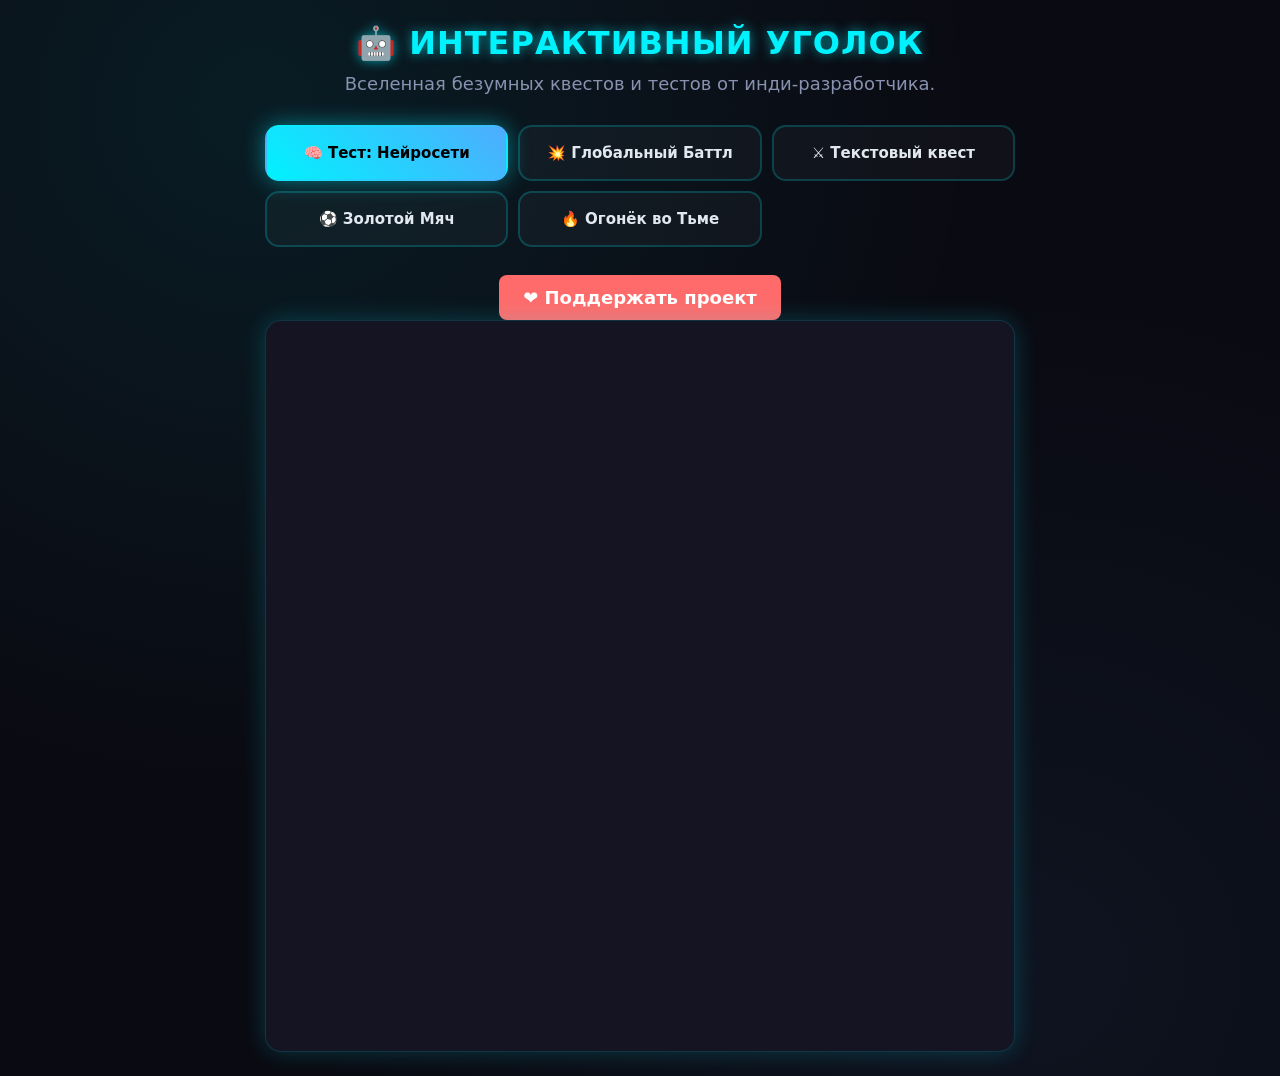
<file: index.html>
<!DOCTYPE html>
<html lang="ru">
<head>
    <meta charset="UTF-8">
    <meta name="viewport" content="width=device-width, initial-scale=1.0, maximum-scale=1.0, user-scalable=no">
    <title>Кибер-Хаб | Тест Нейросети</title>
    <style>
        * { box-sizing: border-box; }

        body {
            background-color: #0a0a12;
            color: #e2e8f0;
            font-family: 'Segoe UI', 'Poppins', system-ui, sans-serif;
            font-size: 18px;
            margin: 0;
            padding: 24px 16px;
            display: flex;
            flex-direction: column;
            align-items: center;
            min-height: 100vh;
            background-image:
                radial-gradient(ellipse at 20% 10%, rgba(0, 242, 254, 0.08), transparent 50%),
                radial-gradient(ellipse at 80% 90%, rgba(79, 172, 254, 0.06), transparent 50%);
        }

        h1 {
            color: #00f2fe;
            text-shadow: 0 0 12px rgba(0, 242, 254, 0.6);
            text-align: center;
            margin: 0 0 8px;
            font-size: 32px;
            letter-spacing: 1px;
        }

        p.subtitle {
            color: #8892b0;
            margin: 0 0 28px;
            text-align: center;
            font-size: 18px;
            line-height: 1.5;
            max-width: 650px;
        }

        /* Меню: сетка 2×2, которая на широких экранах становится одним рядом */
        .game-menu {
    display: grid;
    grid-template-columns: repeat(2, 1fr);
    gap: 10px;
    margin-bottom: 28px;
    width: 100%;
    max-width: 750px;
}

@media (min-width: 900px) {
    .game-menu {
        grid-template-columns: repeat(3, 1fr);
    }
}

.menu-btn {
    background: rgba(255, 255, 255, 0.03);
    border: 2px solid rgba(0, 242, 254, 0.2);
    color: #e2e8f0;
    padding: 14px 8px;
    font-size: 15px;
    font-weight: 600;
    border-radius: 14px;
    cursor: pointer;
    text-align: center;
    text-decoration: none;
    transition: all 0.25s ease;
    display: flex;
    align-items: center;
    justify-content: center;
    line-height: 1.25;
    min-height: 56px;
}

        .menu-btn:hover {
            background: rgba(0, 242, 254, 0.1);
            border-color: #00f2fe;
            transform: translateY(-3px);
            box-shadow: 0 0 18px rgba(0, 242, 254, 0.3);
        }

        .menu-btn.active {
            background: linear-gradient(45deg, #00f2fe, #4facfe);
            color: #000;
            border-color: transparent;
            box-shadow: 0 0 22px rgba(0, 242, 254, 0.45);
        }

        .container {
            width: 100%;
            max-width: 750px;
            background: #141423;
            border-radius: 16px;
            padding: 15px;
            box-shadow: 0 0 25px rgba(0, 242, 254, 0.2);
            border: 1px solid rgba(0, 242, 254, 0.15);
            overflow: hidden;
        }

        iframe {
            border: none;
            width: 100%;
            height: 700px;
            display: block;
        }
    </style>
</head>
<body>

    <h1>🤖 ИНТЕРАКТИВНЫЙ УГОЛОК</h1>
    <p class="subtitle">Вселенная безумных квестов и тестов от инди-разработчика.</p>

    <!-- ИГРОВОЕ МЕНЮ -->
   <div class="game-menu">
    <a href="index.html" class="menu-btn active">🧠 Тест: Нейросети</a>
    <a href="battle.html" class="menu-btn">💥 Глобальный Баттл</a>
    <a href="quest.html" class="menu-btn">⚔️ Текстовый квест</a>
    <a href="golden-ball/" class="menu-btn">⚽ Золотой Мяч</a>
    <a href="ogonek/" class="menu-btn">🔥 Огонёк во Тьме</a>
</div>
    <a href="https://www.donationalerts.com/r/point87" 
   target="_blank" 
   class="donate-button">
   ❤️ Поддержать проект
</a>

<style>
.donate-button {
    display: inline-block;
    padding: 12px 24px;
    background: #ff6b6b;
    color: white;
    text-decoration: none;
    border-radius: 8px;
    font-weight: bold;
    transition: background 0.3s;
}
.donate-button:hover {
    background: #ff5252;
}
</style>

    <div class="container">
        <script src="https://forms.yandex.ru/_static/embed.js"></script>
        <iframe src="https://forms.yandex.ru/u/6a55097c1f1eb51542d96517?iframe=1"
                frameborder="0"
                name="ya-form-6a55097c1f1eb51542d96517"
                width="650"></iframe>
    </div>

</body>
</html>
</file>
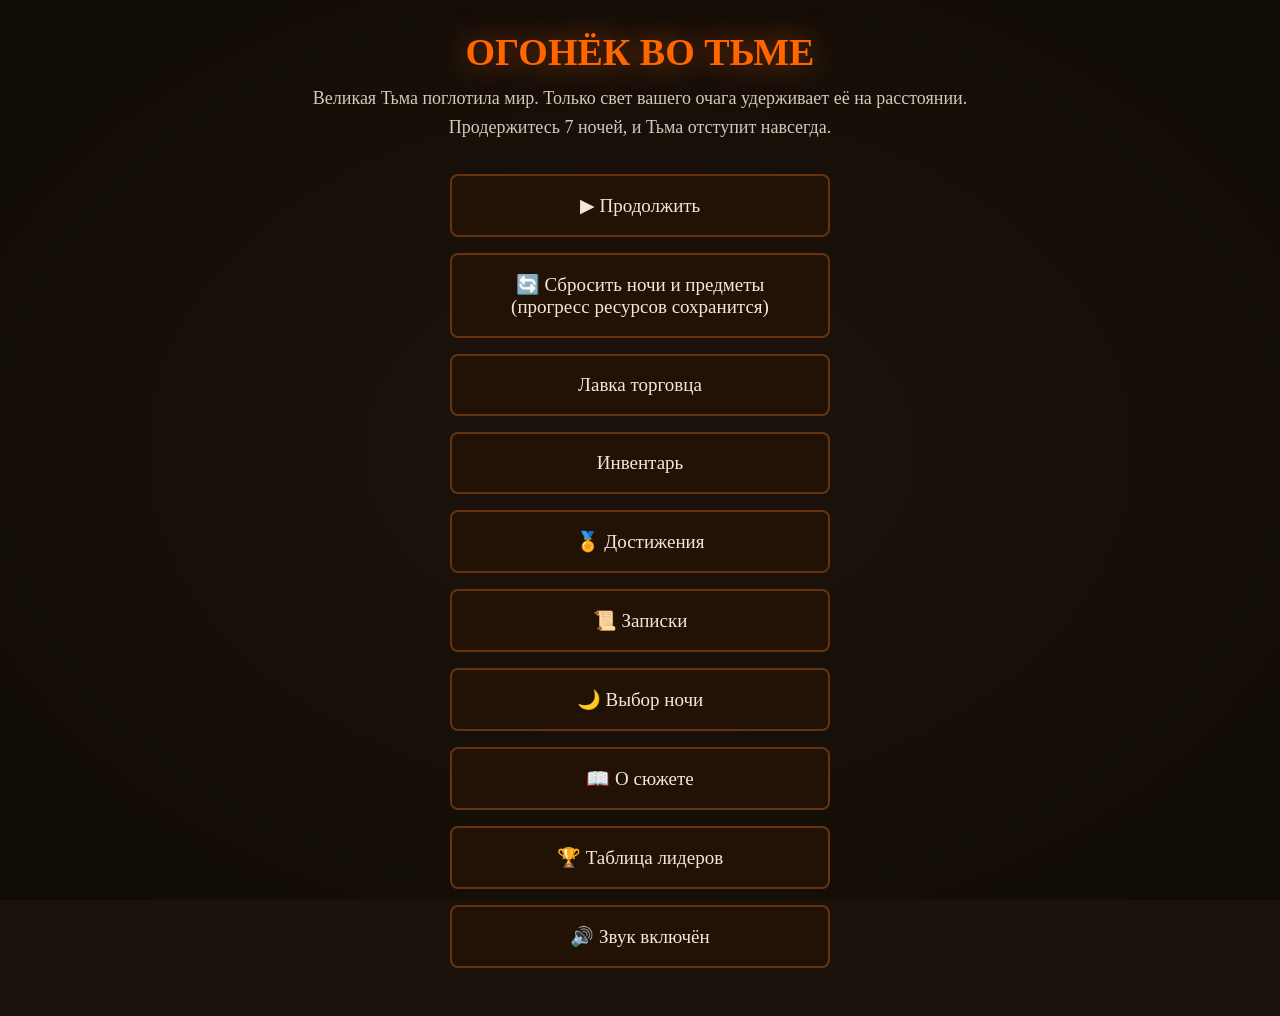
<file: ogonek/index.html>
<!DOCTYPE html>
<html lang="ru">
<head>
    <meta charset="UTF-8">
    <meta name="viewport" content="width=device-width, initial-scale=1.0, maximum-scale=1.0, user-scalable=no">
    <title>Огонёк во тьме: 7 Ночей</title>
    <style>
        /* ===== СТИЛИ (без изменений) ===== */
        * { box-sizing: border-box; margin: 0; padding: 0; }
        body {
            background-color: #0a0806;
            color: #f0e8e0;
            font-family: 'Georgia', serif;
            display: flex;
            flex-direction: column;
            align-items: center;
            justify-content: flex-start;
            min-height: 100vh;
            margin: 0;
            padding: 10px;
            overflow-x: hidden;
            transition: background-color 1.2s ease;
            position: relative;
        }
        #vignette {
            position: fixed;
            top: 0; left: 0; width: 100%; height: 100%;
            pointer-events: none;
            z-index: 1;
            transition: background 0.3s ease;
            background: radial-gradient(ellipse at center, transparent 30%, rgba(0,0,0,0.9) 100%);
        }
        #fire-canvas {
            position: fixed;
            top: 0; left: 0;
            width: 100%; height: 100%;
            pointer-events: none;
            z-index: 2;
        }
        .screen {
            display: none;
            flex-direction: column;
            align-items: center;
            justify-content: flex-start;
            width: 100%;
            max-width: 720px;
            min-height: 100vh;
            padding: 20px 15px 30px;
            position: relative;
            z-index: 5;
            overflow-y: auto;
        }
        .active-screen { display: flex !important; }
        h1 {
            font-size: 38px;
            color: #ff6600;
            text-shadow: 0 0 30px rgba(255,102,0,0.6);
            margin-bottom: 10px;
            text-align: center;
        }
        .description {
            font-size: 18px;
            color: #d4c8b8;
            text-align: center;
            margin-bottom: 24px;
            line-height: 1.6;
            padding: 0 8px;
        }
        .btn {
            background: #221105;
            border: 2px solid #663311;
            color: #f0e8e0;
            padding: 18px 24px;
            font-size: 19px;
            font-family: 'Georgia', serif;
            cursor: pointer;
            border-radius: 8px;
            margin: 8px 0;
            width: 100%;
            max-width: 380px;
            transition: all 0.25s ease;
            text-align: center;
            touch-action: manipulation;
            user-select: none;
        }
        .btn:hover { background: #44220a; border-color: #ff9933; box-shadow: 0 0 25px rgba(255,153,51,0.6); }
        .btn:active { transform: scale(0.96); }
        .btn:disabled { opacity: 0.5; pointer-events: none; }
        .btn.hidden { display: none; }
        #story-container {
            width: 100%;
            background: rgba(15,15,15,0.95);
            border: 2px solid #665544;
            padding: 24px 18px;
            border-radius: 10px;
            text-align: center;
            box-shadow: 0 0 30px rgba(0,0,0,0.9);
            margin-bottom: 18px;
            z-index: 10;
            transition: border-color 0.4s, box-shadow 0.4s;
            min-height: 140px;
            position: relative;
        }
        #story-text {
            font-size: 20px;
            line-height: 1.8;
            color: #f0e8e0;
            text-shadow: 0 1px 4px rgba(0,0,0,0.6);
            white-space: pre-wrap;
        }
        #choices-container {
            display: flex;
            flex-direction: column;
            gap: 10px;
            margin-top: 16px;
        }
        #choices-container .btn { font-size: 17px; padding: 14px 16px; max-width: 100%; }
        #fire-container {
            display: flex;
            flex-direction: column;
            align-items: center;
            justify-content: center;
            width: 100%;
            margin: 10px 0;
            z-index: 10;
            touch-action: manipulation;
            user-select: none;
            position: relative;
        }
        #fire-btn {
            font-size: 120px;
            cursor: pointer;
            filter: drop-shadow(0 0 50px #ff5500);
            transition: transform 0.1s ease, filter 0.4s, opacity 0.3s;
            text-shadow: 0 0 60px #ff8800;
            display: block;
            line-height: 1.2;
            animation: flicker 1.2s infinite alternate;
            position: relative;
            z-index: 3;
            -webkit-tap-highlight-color: transparent;
        }
        #fire-btn.fire-disabled {
            opacity: 0.4;
            pointer-events: none;
            filter: drop-shadow(0 0 15px #663311);
        }
        #fire-btn:active { transform: scale(0.88); }
        #fire-sub {
            font-size: 16px;
            color: #aa9977;
            text-align: center;
            margin-top: 4px;
        }
        @keyframes flicker {
            0% { text-shadow: 0 0 40px #ff5500, 0 0 80px #ff8800; }
            25% { text-shadow: 0 0 60px #ff6600, 0 0 100px #ff9900; }
            50% { text-shadow: 0 0 30px #ff4400, 0 0 70px #ff7700; }
            75% { text-shadow: 0 0 70px #ff5500, 0 0 120px #ffaa00; }
            100% { text-shadow: 0 0 40px #ff5500, 0 0 80px #ff8800; }
        }
        .bar-container, .sub-bar-container {
            width: 100%;
            max-width: 380px;
            height: 14px;
            background: #111;
            border: 1px solid #665544;
            border-radius: 8px;
            overflow: hidden;
            margin-bottom: 4px;
            z-index: 10;
        }
        #bar {
            height: 100%;
            background: linear-gradient(90deg, #ff3300, #ffaa00);
            box-shadow: 0 0 20px #ff5500;
            transition: width 0.3s;
        }
        #fear-bar {
            height: 100%;
            background: linear-gradient(90deg, #aa88ff, #4400aa);
            box-shadow: 0 0 15px #6600ff;
            transition: width 0.3s;
        }
        #boss-container, #boss3-container {
            margin-top: 10px;
            text-align: center;
            width: 100%;
            max-width: 380px;
        }
        #boss-bar, #boss3-bar {
            height: 100%;
            background: #440000;
            width: 100%;
            transition: width 0.3s;
        }
        .hud {
            font-size: 17px;
            color: #cdc0b0;
            margin: 2px 0;
            z-index: 10;
        }
        .hud-small {
            font-size: 14px;
            color: #b0a090;
            margin: 1px 0;
        }
        .hud span { color: #ff9933; font-weight: bold; }
        .ability-bar {
            display: flex;
            flex-wrap: wrap;
            gap: 8px;
            justify-content: center;
            margin: 8px 0;
            z-index: 10;
        }
        .ability-bar.hidden { display: none !important; }
        .ability-btn {
            background: #1a1a1a;
            border: 1px solid #663311;
            color: #f0e8e0;
            padding: 8px 12px;
            border-radius: 6px;
            font-size: 14px;
            cursor: pointer;
            touch-action: manipulation;
            transition: all 0.2s;
            font-family: 'Georgia', serif;
        }
        .ability-btn:active { transform: scale(0.95); }
        .ability-btn:disabled { opacity: 0.4; pointer-events: none; }
        .ability-btn .cooldown { font-size: 12px; color: #ff8844; margin-left: 4px; }
        .shop-grid {
            width: 100%;
            display: flex;
            flex-direction: column;
            gap: 12px;
            margin-bottom: 18px;
            max-height: 55vh;
            overflow-y: auto;
            padding-right: 5px;
        }
        .shop-grid::-webkit-scrollbar { width: 5px; }
        .shop-grid::-webkit-scrollbar-track { background: #1a1a1a; }
        .shop-grid::-webkit-scrollbar-thumb { background: #663311; border-radius: 6px; }
        .shop-item {
            background: rgba(25,15,5,0.85);
            border: 1px solid #553311;
            padding: 14px 18px;
            border-radius: 8px;
            display: flex;
            justify-content: space-between;
            align-items: center;
            flex-wrap: wrap;
            gap: 10px;
        }
        .item-info { text-align: left; flex: 1; min-width: 160px; }
        .item-title { font-size: 18px; color: #ffcc99; margin-bottom: 4px; }
        .item-cost { font-size: 14px; color: #b0a090; }
        .buy-btn {
            background: #44220a;
            border: 1px solid #884411;
            color: #fff;
            padding: 12px 20px;
            cursor: pointer;
            border-radius: 6px;
            font-family: 'Georgia', serif;
            font-size: 16px;
            touch-action: manipulation;
            white-space: nowrap;
        }
        .buy-btn:hover { background: #663311; border-color: #ff9933; }
        .buy-btn:active { transform: scale(0.95); }
        .buy-btn.bought { background: #2a1a0a; border-color: #554433; color: #887766; cursor: default; }
        .inventory-list {
            font-size: 18px;
            color: #f0e8e0;
            text-align: left;
            width: 100%;
            max-width: 480px;
            margin-bottom: 20px;
            line-height: 2.4;
        }
        .inv-item {
            display: flex;
            justify-content: space-between;
            align-items: center;
            border-bottom: 1px dashed #443322;
            padding: 6px 0;
        }
        .inv-item .sell-btn {
            background: #331100;
            border: 1px solid #663311;
            color: #ff9944;
            padding: 4px 12px;
            border-radius: 4px;
            cursor: pointer;
            font-size: 14px;
            font-family: 'Georgia', serif;
        }
        .inv-item .sell-btn:hover { background: #552200; }
        #radio-report {
            display: none;
            background: rgba(20,15,5,0.92);
            border: 2px solid #886633;
            border-radius: 10px;
            padding: 24px;
            margin: 10px 0;
            width: 100%;
            max-width: 480px;
            text-align: left;
            font-family: 'Courier New', monospace;
            color: #d4c8b0;
            box-shadow: 0 0 40px rgba(255,150,0,0.25);
        }
        #radio-report .title {
            color: #ffaa44;
            font-weight: bold;
            font-size: 20px;
            text-align: center;
            border-bottom: 1px solid #664422;
            padding-bottom: 10px;
            margin-bottom: 12px;
        }
        #radio-report .line { padding: 5px 0; border-bottom: 1px dashed #443322; }
        #radio-report .highlight { color: #ffcc66; }
        .achievement-grid {
            display: flex;
            flex-wrap: wrap;
            gap: 12px;
            justify-content: center;
            width: 100%;
            max-width: 480px;
            margin: 10px 0;
        }
        .achievement-item {
            background: rgba(25,15,5,0.8);
            border: 1px solid #554433;
            border-radius: 8px;
            padding: 10px 16px;
            flex: 1 0 140px;
            text-align: center;
            font-size: 14px;
            color: #ccc0b0;
        }
        .achievement-item.unlocked {
            border-color: #ff9933;
            color: #ffdd99;
            box-shadow: 0 0 20px rgba(255,170,68,0.2);
        }
        .achievement-item .ach-title { font-weight: bold; color: #ffcc66; }
        .note-list {
            width: 100%;
            max-width: 480px;
            text-align: left;
            font-size: 16px;
            line-height: 1.8;
            color: #d4c8b0;
            margin-bottom: 20px;
        }
        .note-item { border-bottom: 1px dashed #443322; padding: 8px 0; }
        .night-grid {
            display: flex;
            flex-wrap: wrap;
            gap: 12px;
            justify-content: center;
            width: 100%;
            max-width: 480px;
            margin: 10px 0;
        }
        .night-btn {
            background: #221105;
            border: 2px solid #663311;
            color: #f0e8e0;
            padding: 14px 20px;
            font-size: 18px;
            font-family: 'Georgia', serif;
            cursor: pointer;
            border-radius: 8px;
            flex: 1 0 100px;
            text-align: center;
            transition: all 0.25s;
        }
        .night-btn:hover { background: #44220a; border-color: #ff9933; }
        .night-btn:disabled { opacity: 0.4; pointer-events: none; }
        @media (max-width: 480px) {
            h1 { font-size: 28px; }
            .description { font-size: 16px; }
            .btn { font-size: 17px; padding: 16px 18px; }
            #fire-btn { font-size: 90px; }
            #story-text { font-size: 18px; }
            .shop-item { flex-direction: column; align-items: stretch; }
            .buy-btn { width: 100%; text-align: center; }
            #radio-report { padding: 16px; }
            #radio-report .title { font-size: 17px; }
            .hud { font-size: 15px; }
            .hud-small { font-size: 13px; }
            .bar-container, .sub-bar-container { max-width: 100%; }
            .ability-btn { font-size: 12px; padding: 6px 10px; }
            .night-btn { flex: 1 0 80px; font-size: 16px; padding: 10px 12px; }
            #boss-container .btn, #boss3-container .btn { font-size: 16px; padding: 12px; }
        }
        .fear-pulse { animation: pulse 1s infinite alternate; }
        @keyframes pulse {
            0% { opacity: 0.9; }
            100% { opacity: 1; transform: scale(1.02); }
        }
        #modal-overlay {
            display: none;
            position: fixed;
            top: 0; left: 0; width: 100%; height: 100%;
            background: rgba(0,0,0,0.7);
            z-index: 100;
            justify-content: center;
            align-items: center;
        }
        #modal-overlay.active { display: flex; }
        #modal-box {
            background: #1a120a;
            border: 2px solid #886633;
            border-radius: 12px;
            padding: 30px 24px;
            max-width: 90%;
            width: 440px;
            box-shadow: 0 0 60px rgba(255,150,0,0.3);
            text-align: center;
        }
        #modal-box h2 { color: #ffaa44; margin-bottom: 12px; }
        #modal-box p { color: #e0d4c8; font-size: 18px; line-height: 1.6; }
        #modal-box .btn { margin-top: 16px; }
        .spark {
            position: fixed;
            pointer-events: none;
            z-index: 20;
            animation: spark-fly 0.9s ease-out forwards;
            transform: translateY(0) rotate(0deg);
            opacity: 1;
        }
        @keyframes spark-fly {
            0% { opacity: 1; transform: translateY(0) scale(1) rotate(0deg); }
            100% { opacity: 0; transform: translateY(-160px) scale(0.2) rotate(720deg); }
        }
    </style>
</head>
<body>
<div id="vignette"></div>
<canvas id="fire-canvas"></canvas>
<div id="modal-overlay">
    <div id="modal-box">
        <h2 id="modal-title">💬</h2>
        <p id="modal-text">Текст</p>
        <button class="btn" id="modal-btn">Отмена</button>
    </div>
</div>

<!-- ===== МЕНЮ ===== -->
<div id="menu-screen" class="screen active-screen">
    <h1>ОГОНЁК ВО ТЬМЕ</h1>
    <div class="description">Великая Тьма поглотила мир. Только свет вашего очага удерживает её на расстоянии. Продержитесь 7 ночей, и Тьма отступит навсегда.</div>
    <button class="btn" id="continue-btn" onclick="continueGame()" style="display:none;">▶ Продолжить</button>
    <button class="btn" onclick="confirmResetToNight1()">🔄 Сбросить ночи и предметы (прогресс ресурсов сохранится)</button>
    <button class="btn" onclick="switchScreen('shop-screen')">Лавка торговца</button>
    <button class="btn" onclick="switchScreen('inv-screen')">Инвентарь</button>
    <button class="btn" onclick="switchScreen('achievements-screen')">🏅 Достижения</button>
    <button class="btn" onclick="switchScreen('notes-screen')">📜 Записки</button>
    <button class="btn" onclick="switchScreen('night-select-screen')">🌙 Выбор ночи</button>
    <button class="btn" onclick="showCredits()">📖 О сюжете</button>
    <button class="btn" id="leaderboard-btn" onclick="showLeaderboard()">🏆 Таблица лидеров</button>
    <button class="btn" id="mute-btn" onclick="toggleMute()">🔊 Звук включён</button>
</div>

<!-- ===== ИГРОВОЙ ЭКРАН ===== -->
<div id="game-screen" class="screen">
    <div id="story-container">
        <div id="story-content">
            <div id="story-text">Тьма сгущается за окном...</div>
            <div id="choices-container"></div>
        </div>
        <div id="radio-report"></div>
    </div>
    <div id="fire-container">
        <div id="fire-btn" onclick="handleFireClick(event)">🔥</div>
        <div id="fire-sub">🔥 коснись, чтобы поддержать</div>
    </div>
    <div class="ability-bar" id="ability-bar">
        <button class="ability-btn" id="ability-coal" onclick="useAbility('coal')">🪵 Подбросить <span class="cooldown" id="cd-coal">готов</span></button>
        <button class="ability-btn" id="ability-pray" onclick="useAbility('pray')">🙏 Молитва <span class="cooldown" id="cd-pray">готов</span></button>
    </div>
    <div class="bar-container" id="bar-container"><div id="bar"></div></div>
    <div class="hud-small">Тепло: <span id="hud-warmth">100</span> / <span id="hud-max-warmth">120</span></div>
    <div class="sub-bar-container"><div id="fear-bar"></div></div>
    <div class="hud-small">Страх: <span id="hud-fear">0</span> / 100</div>

    <!-- Босс 7-й ночи (Король Мрака) -->
    <div id="boss-container" style="display:none;">
        <div class="hud">Король Мрака: <span id="boss-hp">120</span>/120</div>
        <div class="bar-container"><div id="boss-bar" style="height:100%; background:#440000; width:100%;"></div></div>
        <button class="btn" id="attack-boss-btn" onclick="attackBoss()">⚔️ Атаковать Короля</button>
    </div>

    <!-- Босс 3-й ночи (Теневой Ассасин) -->
    <div id="boss3-container" style="display:none;">
        <div class="hud">Теневой Ассасин: <span id="boss3-hp">20</span>/20</div>
        <div class="bar-container"><div id="boss3-bar" style="height:100%; background:#440000; width:100%;"></div></div>
        <button class="btn" id="attack-boss3-btn" onclick="attackBoss3()">⚔️ Атаковать Ассасина</button>
    </div>

    <div class="hud">Уголь: <span id="hud-coal">0.00</span></div>
    <div class="hud">🍖 Шашлык: <span id="hud-meat">0</span></div>
    <div class="hud">Ночь: <span id="hud-day">1</span> / 7</div>
    <div class="hud">До рассвета: <span id="time-counter">0</span>с / <span id="max-time">90</span>с</div>
    <button class="btn" style="margin-top:20px;" onclick="quitToMenu()">Сдаться и выйти в меню</button>
</div>

<!-- ===== МАГАЗИН ===== -->
<div id="shop-screen" class="screen">
    <h1>ЛАВКА ТОРГОВЦА</h1>
    <div class="description">Ваш кошелёк: <span id="shop-coal-wallet" style="color:#ff9933; font-weight:bold;">0.00</span> угля.</div>
    <div class="description" id="merchant-dialog">— Что желаете, путник? Есть редкие вещи. За шашлык тоже даю хорошую цену.</div>
    <div class="shop-grid" id="shop-grid">
        <div class="shop-item"><div class="item-info"><div class="item-title">🪵 Еловые поленья</div><div class="item-cost">Цена: 90 угля | снижают утечку тепла на 15%</div></div><button class="buy-btn" data-item="logs" onclick="buyItem('logs', 90)">Купить</button></div>
        <div class="shop-item"><div class="item-info"><div class="item-title">🪓 Острая кирка</div><div class="item-cost">Цена: 180 угля | +0.1 угля за клик</div></div><button class="buy-btn" data-item="pickaxe" onclick="buyItem('pickaxe', 180)">Купить</button></div>
        <div class="shop-item"><div class="item-info"><div class="item-title">🛡️ Барьер теней</div><div class="item-cost">Цена: 360 угля | полная защита от событий</div></div><button class="buy-btn" data-item="wall" onclick="buyItem('wall', 360)">Купить</button></div>
        <div class="shop-item"><div class="item-info"><div class="item-title">✨ Амулет света</div><div class="item-cost">Цена: 120 угля | +20 к макс. теплу</div></div><button class="buy-btn" data-item="blanket" onclick="buyItem('blanket', 120)">Купить</button></div>
        <div class="shop-item"><div class="item-info"><div class="item-title">⛏️ Угольная жила</div><div class="item-cost">Цена: 240 угля | +0.2 угля / 5с</div></div><button class="buy-btn" data-item="mine" onclick="buyItem('mine', 240)">Купить</button></div>
        <div class="shop-item"><div class="item-info"><div class="item-title">📿 Священный амулет</div><div class="item-cost">Цена: 300 угля | половинный урон от событий, <b>-2 страха/с</b></div></div><button class="buy-btn" data-item="amulet" onclick="buyItem('amulet', 300)">Купить</button></div>
        <div class="shop-item"><div class="item-info"><div class="item-title">🕯️ Свеча</div><div class="item-cost">Цена: 150 угля | +2 тепла / 10с</div></div><button class="buy-btn" data-item="candle" onclick="buyItem('candle', 150)">Купить</button></div>
        <div class="shop-item"><div class="item-info"><div class="item-title">🪟 Укрепить окна</div><div class="item-cost">Цена: 75 угля | снижает потерю тепла на 10%</div></div><button class="buy-btn" data-item="upgraded_windows" onclick="buyItem('upgraded_windows', 75)">Купить</button></div>
        <div class="shop-item"><div class="item-info"><div class="item-title">☯️ Повесить обереги</div><div class="item-cost">Цена: 105 угля | снижает рост страха на 1/с</div></div><button class="buy-btn" data-item="upgraded_charms" onclick="buyItem('upgraded_charms', 105)">Купить</button></div>
        <div class="shop-item"><div class="item-info"><div class="item-title">🚪 Укрепить дверь</div><div class="item-cost">Цена: 135 угля | защита от ночных событий</div></div><button class="buy-btn" data-item="upgraded_door" onclick="buyItem('upgraded_door', 135)">Купить</button></div>
        <div class="shop-item"><div class="item-info"><div class="item-title">🔥 Тепловой кристалл</div><div class="item-cost">Цена: 400 угля | +60 макс. тепла, +2 тепла/с</div></div><button class="buy-btn" data-item="heat_crystal" onclick="buyItem('heat_crystal', 400)">Купить</button></div>
        <div class="shop-item">
            <div class="item-info">
                <div class="item-title">🍖🔥 Шашлычный амулет</div>
                <div class="item-cost">Цена: 20 🍖 | Удваивает уголь, тепло и снижение страха при клике</div>
            </div>
            <button class="buy-btn" data-item="meat_amulet" onclick="buyMeatAmulet()">Купить</button>
        </div>
        <div class="shop-item">
            <div class="item-info">
                <div class="item-title">🍖 Обменять 50 угля на 1 шашлык</div>
                <div class="item-cost">Курс: 50 угля = 1 шашлык</div>
            </div>
            <button class="buy-btn" onclick="exchangeMeat()">Обменять</button>
        </div>
        <div class="shop-item">
            <div class="item-info">
                <div class="item-title">🪙 Обменять 10 шашлыка на 470 угля</div>
                <div class="item-cost">Курс: 10 🍖 = 470 угля</div>
            </div>
            <button class="buy-btn" onclick="exchangeMeatToCoal()">Обменять</button>
        </div>
        <div class="shop-item" id="merchant-quest"><div class="item-info"><div class="item-title">📜 Задание торговца</div><div class="item-cost" id="quest-desc">Принесите 3 редких камня, чтобы открыть Секретную Ночь.</div></div><button class="buy-btn" onclick="checkQuest()">Сдать камни</button></div>
        <!-- Блок бесплатного камня -->
        <div class="shop-item" id="ad-stone-container">
            <div class="item-info">
                <div class="item-title">💎 Бесплатный редкий камень</div>
                <div class="item-cost" id="ad-stone-status">Доступно</div>
            </div>
            <button class="buy-btn" id="ad-stone-btn" onclick="getStoneViaAd()">Получить</button>
        </div>
    </div>
    <button class="btn" onclick="switchScreen('menu-screen')">В главное меню</button>
</div>

<!-- ===== ИНВЕНТАРЬ ===== -->
<div id="inv-screen" class="screen">
    <h1>ВАШИ ПРИПАСЫ</h1>
    <div class="description">Купленные улучшения и спасённые люди. Нажмите «Продать», чтобы вернуть 70% стоимости.</div>
    <div class="inventory-list" id="inventory-list">• Пусто.</div>
    <button class="btn" onclick="switchScreen('menu-screen')">Назад в меню</button>
</div>

<!-- ===== ДОСТИЖЕНИЯ ===== -->
<div id="achievements-screen" class="screen">
    <h1>🏅 ДОСТИЖЕНИЯ</h1>
    <div class="description">Ваши успехи</div>
    <div class="achievement-grid" id="achievement-grid"></div>
    <div class="description" style="margin-top:20px;">🏆 ПОЛУЧЕННЫЕ КОНЦОВКИ</div>
    <div class="achievement-grid" id="ending-grid"></div>
    <button class="btn" onclick="switchScreen('menu-screen')">Назад в меню</button>
</div>

<!-- ===== ЗАПИСКИ ===== -->
<div id="notes-screen" class="screen">
    <h1>📜 НАЙДЕННЫЕ ЗАПИСКИ</h1>
    <div class="description">Обрывки дневников и писем, проливающих свет на катастрофу</div>
    <div class="note-list" id="note-list"></div>
    <button class="btn" onclick="switchScreen('menu-screen')">Назад в меню</button>
</div>

<!-- ===== ВЫБОР НОЧИ ===== -->
<div id="night-select-screen" class="screen">
    <h1>🌙 ВЫБОР НОЧИ</h1>
    <div class="description">Доступны только пройденные ночи. Ночь считается пройденной, если вы успешно пережили её до рассвета.</div>
    <div class="night-grid" id="night-grid"></div>
    <button class="btn" onclick="switchScreen('menu-screen')">Назад в меню</button>
</div>

<!-- ===== КОНЦОВКА ===== -->
<div id="ending-screen" class="screen">
    <h1 id="ending-title">КОНЕЦ</h1>
    <div id="ending-text" class="description" style="font-size:18px; text-align:left; max-width:500px;"></div>
    <button class="btn" onclick="switchScreen('menu-screen')">В главное меню</button>
</div>

<script>
// ============================================================
//  ЗАГЛУШКИ ВМЕСТО РЕКЛАМЫ (SDK от Яндекс.Игр не используется)
// ============================================================
function showFullscreenAd(onClose) {
    // Реклама отключена — просто продолжаем игру.
    if (onClose) onClose();
}
function showRewardedAd(onRewarded) {
    // Реклама отключена — сразу выдаём награду.
    if (onRewarded) onRewarded();
}
function submitScore(/* meatAmount */) {
    // Локальный лидерборд — счёт никуда не отправляем.
}

// ============================================================
//  ЛИДЕРБОРД (мемный, статичный, с прогрессом игрока)
// ============================================================
const MOCK_LEADERBOARD = [
    { name: 'Армен',        meat: 999999999999999999 },
    { name: 'Батя',         meat: 20020676767 },
    { name: 'Мама птица',     meat: 100000 },
    { name: 'Скуф',         meat: 1337 },
    { name: 'Сигма-бой2014',    meat: 500 },
    { name: 'Чекушович',    meat: 100 },
    { name: 'Черчесов', meat: 20 },
    { name: 'Петрович',     meat: 2 }
];

function escapeHtml(s) {
    return String(s).replace(/[&<>"']/g, c => ({
        '&': '&amp;', '<': '&lt;', '>': '&gt;', '"': '&quot;', "'": '&#39;'
    }[c]));
}

function getLeaderboardEntries() {
    const playerMeat = G.maxMeatRecord || 0;
    const entries = MOCK_LEADERBOARD.map(e => ({ name: e.name, meat: e.meat, isPlayer: false }));
    entries.push({ name: 'Вы', meat: playerMeat, isPlayer: true });
    // Стабильная сортировка по убыванию; при равенстве игрок — ниже фейков.
    entries.sort((a, b) => {
        if (b.meat !== a.meat) return b.meat - a.meat;
        if (a.isPlayer && !b.isPlayer) return 1;
        if (!a.isPlayer && b.isPlayer) return -1;
        return 0;
    });
    return entries;
}

function showLeaderboard() {
    const entries = getLeaderboardEntries();
    const playerIndex = entries.findIndex(e => e.isPlayer);
    const playerRank = playerIndex + 1;
    const playerMeat = G.maxMeatRecord || 0;

    const top8 = entries.slice(0, 8);
    const playerInTop8 = top8.some(e => e.isPlayer);

    let html = '<div style="text-align:left; font-family: \'Courier New\', monospace; line-height:1.9; font-size:15px;">';
    html += '<div style="color:#ffaa44; font-weight:bold; text-align:center; margin-bottom:14px; font-size:17px;">🏆 Шашлычные Короли</div>';

    top8.forEach((e, i) => {
        const rank = i + 1;
        const medal = rank === 1 ? '🥇' : rank === 2 ? '🥈' : rank === 3 ? '🥉' : `${rank}.`;
        const nameStyle = e.isPlayer
            ? 'color:#ffcc66; font-weight:bold; background: rgba(255,200,80,0.12); padding: 3px 8px; border-radius:4px; display:inline-block;'
            : 'color:#e0d4c8;';
        html += `<div style="margin: 2px 0;"><span style="${nameStyle}">${medal} ${escapeHtml(e.name)} — ${e.meat.toLocaleString('ru-RU')} 🍖</span></div>`;
    });

    if (!playerInTop8) {
        html += '<div style="color:#665; margin: 8px 0; text-align:center; letter-spacing: 6px;">· · ·</div>';
        html += `<div><span style="color:#ffcc66; font-weight:bold; background: rgba(255,200,80,0.12); padding: 3px 8px; border-radius:4px; display:inline-block;">${playerRank}. Вы — ${playerMeat.toLocaleString('ru-RU')} 🍖</span></div>`;
    }

    html += '</div>';

    if (!playerInTop8) {
        const target = entries[7];
        const need = Math.max(1, target.meat - playerMeat + 1);
        html += `<div style="margin-top:16px; color:#b0a090; font-size:14px; text-align:center;">До 8-го места ещё <b style="color:#ffcc66;">${need.toLocaleString('ru-RU')} 🍖</b></div>`;
    } else {
        html += `<div style="margin-top:16px; color:#88dd88; font-size:14px; text-align:center;">✨ Вы в топ-8! Не сдавайте позиций.</div>`;
    }

    showModal('🏆 Лидерборд', html);
}

// ============================================================
//  АУДИО
// ============================================================
const menuMusic = new Audio('assets/menu_ambient.mp3');
menuMusic.loop = true;
menuMusic.volume = 0.3;

const nightMusic = new Audio('assets/night_ambient.mp3');
nightMusic.loop = true;
nightMusic.volume = 0.4;

const fireCrackle = new Audio('assets/fire_crackle.mp3');
fireCrackle.volume = 0.5;

const bossAppearSound = new Audio('assets/boss_appear.mp3');
bossAppearSound.volume = 0.6;

const bossAttackSound = new Audio('assets/boss_attack.mp3');
bossAttackSound.volume = 0.4;

let soundMuted = false;

// ============================================================
//  ГЛОБАЛЬНОЕ СОСТОЯНИЕ
// ============================================================
const G = {
    coal: 0,
    meat: 0,
    maxMeatRecord: 0,
    warmth: 100,
    maxWarmth: 120,
    fear: 0,
    timeSurvived: 0,
    coalEarnedThisRound: 0,
    day: 1,
    isSecretNight: false,
    isInfinite: false,
    isDayPhase: false,
    nightPreviewActive: false,
    isGameOver: false,
    nightPaused: false,
    nightElapsedReal: 0,
    nightStartTime: 0,
    nightCounters: {
        mineCounter: 0,
        candleCounter: 0,
        infiniteCounter: 0,
        survivorAutoTapTimer: 0,
        randomEventTimer: 0,
        heatCrystalCounter: 0
    },
    upgrades: {
        logs: false, pickaxe: false, wall: false, blanket: false,
        mine: false, amulet: false, candle: false,
        upgraded_windows: false, upgraded_charms: false, upgraded_door: false,
        quest_amulet: false, heat_crystal: false,
        meat_amulet: false
    },
    rescued: [],
    flags: {
        metMerchant: false, foundOldMap: false, usedArtifact: false,
        finalChoice: null, questRareStones: 0, merchantQuestActive: false,
        secretNightUnlocked: false, secretNightCompleted: false,
        nightsCompleted: {},
        notesAdded: [],
        talkedToAnna: false,
        talkedToVera: false,
        talkedToDarya: false,
        firstHeraldMet: false,
        veraSaved: false,
        annaSaved: false,
        daryaSaved: false,
        night1Done: false,
        night2Done: false,
        night3Done: false,
        night4Done: false,
        night5Done: false,
        night6Done: false,
        night7Done: false,
        secretNightDone: false,
        boughtAmulet: false,
        boughtWall: false,
        boughtCandle: false,
        boughtBlanket: false,
        boughtHeatCrystal: false,
        boughtPickaxe: false,
        boughtMine: false,
        boughtWindows: false,
        boughtCharms: false,
        boughtDoor: false,
        lastAdStoneTime: 0
    },
    playerName: 'Выживший',
    shelterBonus: { warmthLossReduce: 0, fearReduce: 0, eventProtect: 0 },
    coalCooldown: 0,
    prayCooldown: 0,
    heraldDaysSurvived: 0,
    panicActive: false,
    panicTimer: 0,
    panicImmunity: 0,
    eventActive: false,
    dayEventsTriggered: {},
    notes: [],
    achievements: [],
    endings: [],
    rareStones: 0,
    gameInterval: null,
    animationFrame: null,
    lastParticleSpawn: 0,
    clickCounter: 0,
    bossActive: false,
    bossHits: 0,
    bossMaxHits: 120,
    bossAttackTimer: 0,
    boss3Active: false,
    boss3Hits: 0,
    boss3MaxHits: 20,
    boss3AttackTimer: 0,
    boss3Defeated: false,
    secretEventTimer: 0,
    werewolfBribed: false,
    saveCounter: 0,
};

const MAX_FEAR = 100;
const NIGHT_DURATION = 90;
const SECRET_NIGHT_DURATION = 300;
const SAVE_VERSION = 5;

// ============================================================
//  КОНСТАНТЫ
// ============================================================
const MERCHANT_FUNNY_PHRASES = [
    "— Ты уверен, что это поможет? Я бы на твоём месте купил ещё шашлык.",
    "— Огонь горит, уголь тлеет, а ты всё покупаешь. Мне это нравится!",
    "— Слышал, Тьма заказала пиццу. Но я продал ей только уголь.",
    "— Шашлык — это не еда, это состояние души. Бери амулет!",
    "— Торговля — единственное, что греет меня в этой тьме. Ну, и твой костёр."
];

const SURVIVOR_TYPES = {
    anna: { name: 'Анна (инженер)', story: 'знает, как достать много угля', emoji: '⚙️' },
    vera: { name: 'Вера (врач)', story: 'лечит душевные раны', emoji: '💉' },
    darya: { name: 'Дарья (лесник)', story: 'знает безопасные тропы', emoji: '🌲' },
    generic: { name: 'Беженец', story: 'обычный выживший', emoji: '👤' }
};
const GENERIC_NAMES = ['Старик', 'Раненый солдат', 'Девушка-подросток', 'Мужчина в лохмотьях', 'Ребёнок', 'Женщина с младенцем'];

const RADIO_PHRASES = [
    "Город окутан тишиной, лишь изредка слышны крики.",
    "По улицам бродят одинокие фигуры, они не люди.",
    "Сирены молчат. Спасатели не придут.",
    "Говорят, Тьма стирает воспоминания. Я уже не помню лиц.",
    "Последний оплот света — костёр. Держитесь за свет."
];

const ACHIEVEMENTS = [
    { id: 'fearless', title: 'Бесстрашный', desc: 'Пройти ночь со страхом 0', check: () => G.fear === 0 && G.timeSurvived >= (G.isSecretNight ? SECRET_NIGHT_DURATION : NIGHT_DURATION) },
    { id: 'minimalist', title: 'Минималист', desc: 'Победить, не купив ни одного улучшения', check: () => (G.endings.includes('victory') || G.endings.includes('true_victory')) && Object.values(G.upgrades).every(v => v === false) },
    { id: 'savior', title: 'Спаситель', desc: 'Спасти 5 выживших', check: () => G.rescued.length >= 5 },
    { id: 'collector', title: 'Коллекционер', desc: 'Собрать 5 записок', check: () => G.notes.length >= 5 },
    { id: 'builder', title: 'Строитель', desc: 'Улучшить убежище (окна и дверь)', check: () => G.upgrades.upgraded_windows && G.upgrades.upgraded_door },
    { id: 'shaman', title: 'Шаман', desc: 'Повесить обереги', check: () => G.upgrades.upgraded_charms },
    { id: 'invincible', title: 'Неуязвимый', desc: 'Пережить все встречи с Теневым Вестником на 5-7 ночах', check: () => G.heraldDaysSurvived >= 3 },
    { id: 'diplomat', title: 'Дипломат', desc: 'Поговорить со всеми уникальными выжившими', check: () => G.flags.talkedToAnna && G.flags.talkedToVera && G.flags.talkedToDarya },
    { id: 'archivist', title: 'Архивариус', desc: 'Собрать все 20 записок', check: () => G.flags.notesAdded.length === LORE_NOTES.length },
    { id: 'batya', title: 'Батя', desc: 'Накопить 100 кусков шашлыка', check: () => G.meat >= 100 }
];

const ENDINGS = [
    { id: 'true_victory', label: '🌟 Истинная победа' },
    { id: 'victory', label: '✨ Победа' },
    { id: 'defeat', label: '💀 Поражение' },
    { id: 'secret_victory', label: '🔴 Секретная победа (Кровавая луна)' },
    { id: 'dark_friends', label: '👥 Тёмные друзья' },
    { id: 'insanity', label: '🌀 Безумие' }
];

const SELL_PRICES = {
    logs: 63, pickaxe: 126, wall: 252, blanket: 84, mine: 168,
    amulet: 210, candle: 105, upgraded_windows: 52, upgraded_charms: 73,
    upgraded_door: 94, heat_crystal: 280
};

const LORE_NOTES = [
    { id: 'note_1_1', text: 'Дневник: «Туман не рассеивается. Соседи говорят, с востока идёт что‑то живое, но не человек. Я заколотил ставни.»', volume: 1 },
    { id: 'note_1_2', text: 'Письмо: «Профессор Ковальский утверждает, что тьма имеет плотность. Она вытесняет воздух. Правительство хранит молчание.»', volume: 1 },
    { id: 'note_1_3', text: 'Обрывок газеты: «Электричество гаснет. Последняя электростанция остановилась в 3:42. Свечи горят вполсилы.»', volume: 1 },
    { id: 'note_1_4', text: 'Записка учёного: «Великая Тьма поглощает не только свет, но и тепловое излучение. Мы мёрзнем среди лета.»', volume: 1 },
    { id: 'note_2_1', text: 'Дневник инженера Анны: «Генераторы не запускаются. Искра гаснет, не успев родиться. Надо искать уголь под землёй.»', volume: 2 },
    { id: 'note_2_2', text: 'Медицинский журнал Веры: «Пациенты слышат шёпот. Они называют его Голосом Тьмы. Передаётся при длительном визуальном контакте с мраком.»', volume: 2 },
    { id: 'note_2_3', text: 'Лесник Дарья: «Тропы исчезли. Деревья покрыты чёрной слизью. В лес можно ходить только с амулетом.»', volume: 2 },
    { id: 'note_2_6', text: 'Найдено в руинах: «Вестник приходит к одиноким. Не смотри ему в глаза — узнаешь свою смерть.»', volume: 2 },
    { id: 'note_3_3', text: 'Ритуал: «Три реликвии — Свет, Вера, Надежда — способны разбить сердце Короля. Они сокрыты в ночи.»', volume: 3 },
    { id: 'note_3_4', text: 'Пророчество: «Когда седьмая ночь падёт, Кровавая луна укажет путь. Лишь чистый сердцем развеет Тьму.»', volume: 3 },
    { id: 'note_3_5', text: 'Записка Хранителя: «Я был первым. Думал, что повелеваю Тьмой, но она лишь ждала. Теперь я её голос.»', volume: 3 },
    { id: 'note_3_6', text: 'Послание: «Если ты читаешь это — я мёртв. Свет внутри тебя сильнее. Не дай ему погаснуть.»', volume: 3 },
    { id: 'note_herald_1', text: 'Встретил Вестника. Он говорил о моём одиночестве, и я почувствовал холод не от ветра, а от мысли, что я один.', condition: 'firstHerald' },
    { id: 'note_herald_2', text: 'Вестник снова пришёл. Рядом были выжившие, и он сказал, что моя сила в них. Теперь я верю.', condition: 'heraldSurvived' },
    { id: 'note_anna_save', text: 'Анна рассказала про подземные туннели. Если укрепить своды, можно добывать уголь быстрее.', condition: 'annaSaved' },
    { id: 'note_vera_save', text: 'Вера объяснила: Тьма — паразит, питающийся страхом. Перестать бояться — ослабить её.', condition: 'veraSaved' },
    { id: 'note_darya_save', text: 'Дарья показала тайные тропы через лес. Там можно найти редкие камни.', condition: 'daryaSaved' },
    { id: 'note_amulet', text: 'Купил амулет. Он греет душу, но это лишь первый шаг.', condition: 'boughtAmulet' },
    { id: 'note_wall', text: 'Барьер теней установлен. Теперь ни одна тварь не войдёт. Но страх остаётся.', condition: 'boughtWall' },
    { id: 'note_heat_crystal', text: 'Тепловой кристалл даёт почти вечное тепло. Цена высока, но жизнь дороже.', condition: 'boughtHeatCrystal' }
];

// ============================================================
//  ВСПОМОГАТЕЛЬНЫЕ ФУНКЦИИ
// ============================================================
function updateMaxWarmth() {
    let base = 120;
    if (G.upgrades.blanket) base += 20;
    if (G.upgrades.heat_crystal) base += 60;
    G.maxWarmth = base;
    if (G.warmth > G.maxWarmth) G.warmth = G.maxWarmth;
}

function applyEventModifiers(coalChange, warmthChange, fearChange) {
    if (G.upgrades.amulet) {
        if (warmthChange < 0) warmthChange = Math.floor(warmthChange / 2);
        if (fearChange > 0) fearChange = Math.floor(fearChange / 2);
    }
    if (G.upgrades.wall) {
        if (warmthChange < 0) warmthChange = 0;
        if (fearChange > 0) fearChange = 0;
    }
    return { coalChange, warmthChange, fearChange };
}

function addLoreNote(noteId) {
    if (!Array.isArray(G.flags.notesAdded)) G.flags.notesAdded = [];
    if (G.flags.notesAdded.includes(noteId)) return;
    const noteDef = LORE_NOTES.find(n => n.id === noteId);
    if (!noteDef) return;
    G.notes.push(noteDef.text);
    G.flags.notesAdded.push(noteId);
    saveGame();
}

function checkAndAddAutoNotes() {
    if (G.rescued.some(p => p.type === 'anna') && !G.flags.annaSaved) {
        G.flags.annaSaved = true;
        addLoreNote('note_anna_save');
    }
    if (G.rescued.some(p => p.type === 'vera') && !G.flags.veraSaved) {
        G.flags.veraSaved = true;
        addLoreNote('note_vera_save');
    }
    if (G.rescued.some(p => p.type === 'darya') && !G.flags.daryaSaved) {
        G.flags.daryaSaved = true;
        addLoreNote('note_darya_save');
    }
    if (G.upgrades.amulet && !G.flags.boughtAmulet) {
        G.flags.boughtAmulet = true;
        addLoreNote('note_amulet');
    }
    if (G.upgrades.wall && !G.flags.boughtWall) {
        G.flags.boughtWall = true;
        addLoreNote('note_wall');
    }
    if (G.upgrades.candle && !G.flags.boughtCandle) G.flags.boughtCandle = true;
    if (G.upgrades.blanket && !G.flags.boughtBlanket) G.flags.boughtBlanket = true;
    if (G.upgrades.heat_crystal && !G.flags.boughtHeatCrystal) {
        G.flags.boughtHeatCrystal = true;
        addLoreNote('note_heat_crystal');
    }
    if (G.upgrades.pickaxe && !G.flags.boughtPickaxe) G.flags.boughtPickaxe = true;
    if (G.upgrades.mine && !G.flags.boughtMine) G.flags.boughtMine = true;
    if (G.upgrades.upgraded_windows && !G.flags.boughtWindows) G.flags.boughtWindows = true;
    if (G.upgrades.upgraded_charms && !G.flags.boughtCharms) G.flags.boughtCharms = true;
    if (G.upgrades.upgraded_door && !G.flags.boughtDoor) G.flags.boughtDoor = true;
}

function showMerchantReaction() {
    const dialog = document.getElementById('merchant-dialog');
    const randomIndex = Math.floor(Math.random() * MERCHANT_FUNNY_PHRASES.length);
    dialog.innerText = MERCHANT_FUNNY_PHRASES[randomIndex];
}

function updateMeatRecord() {
    if (G.meat > G.maxMeatRecord) {
        G.maxMeatRecord = G.meat;
        saveGame();
        // submitScore вызывается как заглушка для совместимости
    }
}

// ============================================================
//  БЕСПЛАТНЫЙ КАМЕНЬ (раньше — за рекламу)
// ============================================================
function getStoneViaAd() {
    const now = Date.now();
    if (now - G.flags.lastAdStoneTime < 600000) { // 10 минут
        const remaining = Math.ceil((600000 - (now - G.flags.lastAdStoneTime))/60000);
        alert(`Подождите ещё ${remaining} мин.`);
        return;
    }
    G.rareStones++;
    G.flags.lastAdStoneTime = now;
    updateShopUI();
    saveGame();
    updateAdStoneStatus();
    alert('Вы получили редкий камень!');
}

function updateAdStoneStatus() {
    const statusEl = document.getElementById('ad-stone-status');
    if (!statusEl) return;
    const now = Date.now();
    const diff = now - G.flags.lastAdStoneTime;
    if (diff < 600000) {
        const mins = Math.ceil((600000 - diff)/60000);
        statusEl.innerText = `Будет доступен через ${mins} мин.`;
        document.getElementById('ad-stone-btn').disabled = true;
    } else {
        statusEl.innerText = 'Доступно';
        document.getElementById('ad-stone-btn').disabled = false;
    }
}

// ============================================================
//  МУЗЫКАЛЬНЫЙ МЕНЕДЖЕР
// ============================================================
function updateMusic(screenId, isNightActive = false) {
    const shouldPlayNight = (screenId === 'game-screen' && isNightActive && !G.isGameOver);
    menuMusic.pause();
    nightMusic.pause();
    if (shouldPlayNight) {
        nightMusic.currentTime = 0;
        nightMusic.play().catch(() => {});
    } else {
        menuMusic.currentTime = 0;
        menuMusic.play().catch(() => {});
    }
}

function pauseAllMusic() {
    menuMusic.pause();
    nightMusic.pause();
}

function resumeMusic() {
    const screenId = document.querySelector('.screen.active-screen')?.id;
    if (screenId === 'game-screen' && !G.isDayPhase && !G.nightPreviewActive && !G.isGameOver && G.gameInterval) {
        nightMusic.play().catch(() => {});
    } else {
        menuMusic.play().catch(() => {});
    }
}

function toggleMute() {
    soundMuted = !soundMuted;
    const allAudio = [menuMusic, nightMusic, fireCrackle, bossAppearSound, bossAttackSound];
    allAudio.forEach(a => a.muted = soundMuted);
    document.getElementById('mute-btn').innerText = soundMuted ? '🔇 Звук выключен' : '🔊 Звук включён';
}

// ============================================================
//  ОПТИМИЗИРОВАННАЯ АНИМАЦИЯ, ВИНЬЕТКА, ЧАСТИЦЫ
// ============================================================
const fireCanvas = document.getElementById('fire-canvas');
const ctx = fireCanvas.getContext('2d');
let particles = [];
let fireX = 0, fireY = 0;

// Кэшируем ссылку на кнопку — не дёргаем DOM каждый кадр
let fireBtnEl = null;

// DPR-кап: на Retina-экранах снижаем нагрузку в разы
function resizeCanvas() {
    const dpr = Math.min(window.devicePixelRatio || 1, 1.5);
    fireCanvas.width = Math.floor(window.innerWidth * dpr);
    fireCanvas.height = Math.floor(window.innerHeight * dpr);
    fireCanvas.style.width = window.innerWidth + 'px';
    fireCanvas.style.height = window.innerHeight + 'px';
    ctx.setTransform(dpr, 0, 0, dpr, 0, 0);
}

function updateFirePosition() {
    if (!fireBtnEl) fireBtnEl = document.getElementById('fire-btn');
    if (!fireBtnEl) return;
    const rect = fireBtnEl.getBoundingClientRect();
    fireX = rect.left + rect.width / 2;
    fireY = rect.top + rect.height / 2;
}

// Resize-обработчик, затроттленный через rAF
let resizeRafId = null;
function onResizeDebounced() {
    if (resizeRafId !== null) return;
    resizeRafId = requestAnimationFrame(() => {
        resizeRafId = null;
        resizeCanvas();
        updateFirePosition();
    });
}
window.addEventListener('resize', onResizeDebounced);
window.addEventListener('scroll', onResizeDebounced, { passive: true });
resizeCanvas();

class FireParticle {
    constructor() {
        this.x = fireX + (Math.random() - 0.5) * 20;
        this.y = fireY + (Math.random() - 0.5) * 15;
        this.size = Math.random() * 4 + 2;
        this.speedX = (Math.random() - 0.5) * 0.7;
        this.speedY = -Math.random() * 1.8 - 0.4;
        this.life = 1;
        this.decay = 0.004 + Math.random() * 0.005;
        // Предвычисленный цвет (без HSL-строки каждый кадр)
        const lum = 60 + Math.random() * 30;
        this.r = 255;
        this.g = Math.min(255, Math.floor(120 + lum));
        this.b = Math.floor(20 + (lum - 60));
        this.twinklePhase = Math.random() * Math.PI * 2;
    }
    update() {
        this.x += this.speedX;
        this.y += this.speedY;
        this.life -= this.decay;
        this.twinklePhase += 0.1;
        if (this.life < 0) this.life = 0;
    }
    draw() {
        const alpha = this.life * (0.7 + 0.3 * Math.sin(this.twinklePhase));
        ctx.globalAlpha = alpha;
        ctx.fillStyle = `rgb(${this.r},${this.g},${this.b})`;
        ctx.beginPath();
        ctx.arc(this.x, this.y, this.size * this.life, 0, Math.PI * 2);
        ctx.fill();
    }
}

function spawnFireParticle() {
    if (G.warmth / G.maxWarmth < 0.3) return;
    if (G.isGameOver || G.isDayPhase || G.nightPreviewActive) return;
    const count = Math.floor(1 + G.warmth / 35);
    for (let i = 0; i < count; i++) {
        particles.push(new FireParticle());
    }
}

function drawFireParticles() {
    const now = performance.now();
    // Спавн реже: 300 мс вместо 200
    if (now - G.lastParticleSpawn > 300) {
        spawnFireParticle();
        G.lastParticleSpawn = now;
    }
    ctx.clearRect(0, 0, fireCanvas.width, fireCanvas.height);

    // Уплотнение массива вместо splice в цикле
    let writeIndex = 0;
    for (let readIndex = 0; readIndex < particles.length; readIndex++) {
        const p = particles[readIndex];
        p.update();
        if (p.life > 0) {
            p.draw();
            particles[writeIndex++] = p;
        }
    }
    particles.length = writeIndex;

    if (particles.length > 150) {
        particles.splice(0, particles.length - 150);
    }
    ctx.globalAlpha = 1;
}

function startFireParticles() {
    updateFirePosition();
    G.lastParticleSpawn = 0;
}

// Кэшируем активность игрового экрана: проверяем раз в 30 кадров, а не каждый
let frameCounter = 0;
let isGameScreenActive = false;

function animationLoop() {
    if (frameCounter % 30 === 0) {
        const el = document.getElementById('game-screen');
        isGameScreenActive = el ? el.classList.contains('active-screen') : false;
    }
    frameCounter++;

    if (isGameScreenActive) {
        drawFireParticles();
    } else if (fireCanvas.width > 0) {
        ctx.clearRect(0, 0, fireCanvas.width, fireCanvas.height);
    }
    G.animationFrame = requestAnimationFrame(animationLoop);
}

function updateVignette() {
    const vig = document.getElementById('vignette');
    let warmthFactor = 1 - (G.warmth / (G.maxWarmth * 1.2));
    let fearFactor = G.fear / MAX_FEAR * 0.4;
    let dark = Math.max(0, Math.min(0.95, warmthFactor + fearFactor));
    vig.style.background = `radial-gradient(ellipse at center, transparent 30%, rgba(0,0,0,${dark}) 100%)`;
}

// ============================================================
//  ОСНОВНЫЕ ИГРОВЫЕ ФУНКЦИИ
// ============================================================

function switchScreen(screenId) {
    document.querySelectorAll('.screen').forEach(s => {
        s.classList.remove('active-screen');
        s.style.display = 'none';
    });
    const next = document.getElementById(screenId);
    if (next) {
        next.style.display = 'flex';
        next.classList.add('active-screen');
        if (screenId === 'game-screen') {
            document.getElementById('vignette').style.display = 'block';
            document.getElementById('story-content').style.display = 'block';
            document.getElementById('radio-report').style.display = 'none';
            updateGameUI();
            updateAbilityButtons();
            updateFirePosition();
            updateAbilityBarVisibility();
            const isNight = !G.isDayPhase && !G.nightPreviewActive && !G.isGameOver && G.gameInterval;
            updateMusic(screenId, isNight);
        } else {
            document.getElementById('vignette').style.display = 'block';
            if (screenId === 'shop-screen') {
                document.getElementById('shop-coal-wallet').innerText = G.coal.toFixed(2);
                updateMerchantDialog();
                updateShopUI();
                updateAdStoneStatus();
            }
            if (screenId === 'inv-screen') updateInventoryUI();
            if (screenId === 'achievements-screen') { renderAchievements(); renderEndings(); }
            if (screenId === 'notes-screen') renderNotes();
            if (screenId === 'night-select-screen') renderNightSelect();
            updateAbilityBarVisibility();
            updateMusic(screenId, false);
        }
    }
    if (screenId !== 'shop-screen') {
        const dialog = document.getElementById('merchant-dialog');
        if (dialog) {
            updateMerchantDialog();
        }
    }
    updateContinueButton();
}

function updateAbilityBarVisibility() {
    const bar = document.getElementById('ability-bar');
    const isGame = document.getElementById('game-screen').classList.contains('active-screen');
    if (!isGame || G.isGameOver || G.isDayPhase || G.nightPreviewActive || G.eventActive || G.nightPaused || G.bossActive || G.boss3Active) {
        bar.classList.add('hidden');
    } else {
        bar.classList.remove('hidden');
    }
}

function updateContinueButton() {
    const btn = document.getElementById('continue-btn');
    const show = G.isDayPhase || G.nightPreviewActive || G.nightPaused || (G.gameInterval !== null && !G.isGameOver);
    if (show && !G.isGameOver) {
        btn.style.display = 'block';
    } else {
        btn.style.display = 'none';
    }
}

function continueGame() {
    if (G.isGameOver) return;
    if (G.isDayPhase) {
        switchScreen('game-screen');
        startDayPhase();
    } else if (G.nightPreviewActive) {
        switchScreen('game-screen');
        showNightPreview();
    } else if (G.nightPaused) {
        switchScreen('game-screen');
        continueNight();
    } else if (G.gameInterval !== null) {
        switchScreen('game-screen');
        updateGameUI();
    }
}

function showModal(title, text, callback) {
    const overlay = document.getElementById('modal-overlay');
    overlay.classList.remove('active');
    document.getElementById('modal-title').innerText = title;
    document.getElementById('modal-text').innerHTML = text.replace(/\n/g, '<br>');
    overlay.classList.add('active');
    document.getElementById('modal-btn').onclick = function() {
        overlay.classList.remove('active');
        if (callback) callback();
    };
}

// ============================================================
//  ИНВЕНТАРЬ И МАГАЗИН
// ============================================================
function updateInventoryUI() {
    const list = document.getElementById('inventory-list');
    let html = '';
    const items = {
        logs:'🪵 Еловые поленья', pickaxe:'🪓 Острая кирка', wall:'🛡️ Барьер теней',
        blanket:'✨ Амулет света', mine:'⛏️ Угольная жила', amulet:'📿 Священный амулет',
        candle:'🕯️ Свеча', upgraded_windows:'🪟 Укреплённые окна',
        upgraded_charms:'☯️ Обереги', upgraded_door:'🚪 Укреплённая дверь',
        heat_crystal:'🔥 Тепловой кристалл', quest_amulet:'📜 Амулет торговца',
        meat_amulet:'🍖🔥 Шашлычный амулет'
    };
    let has = false;
    for (let key in G.upgrades) {
        if (G.upgrades[key] && items[key]) {
            let sellBtn = '';
            if (key !== 'quest_amulet' && key !== 'meat_amulet' && SELL_PRICES[key] !== undefined) {
                sellBtn = `<button class="sell-btn" onclick="sellItem('${key}')">Продать за ${SELL_PRICES[key]}</button>`;
            }
            html += `<div class="inv-item"><span>${items[key]}</span> ${sellBtn}</div>`;
            has = true;
        }
    }
    if (G.rescued.length) {
        html += '<br><b>Спасённые:</b><br>';
        G.rescued.forEach(p => {
            const name = p.name || 'Безымянный';
            const story = p.story || 'выживший';
            html += `• ${SURVIVOR_TYPES[p.type]?.emoji||'👤'} ${name} – ${story}<br>`;
        });
        has = true;
    }
    if (G.rareStones > 0) html += `<br>💎 Редкие камни: ${G.rareStones}<br>`;
    if (G.flags.secretNightUnlocked) html += `<br>🔴 Секретная ночь разблокирована!<br>`;
    if (!has) html = '• Пусто. Вы ещё ничего не купили и никого не спасли.';
    list.innerHTML = html;
}

function sellItem(itemKey) {
    if (!G.upgrades[itemKey]) return;
    const price = SELL_PRICES[itemKey];
    if (price === undefined) return;
    if (!confirm(`Продать ${itemKey} за ${price} угля? Бонусы от предмета будут сняты.`)) return;
    G.upgrades[itemKey] = false;
    if (itemKey === 'upgraded_windows') G.shelterBonus.warmthLossReduce = 0;
    if (itemKey === 'upgraded_charms') G.shelterBonus.fearReduce = 0;
    if (itemKey === 'upgraded_door') G.shelterBonus.eventProtect = 0;
    updateMaxWarmth();
    G.coal += price;
    saveGame();
    updateInventoryUI();
    updateGameUI();
    updateAbilityButtons();
    alert(`Продано! Вы получили ${price} угля.`);
}

function buyItem(itemKey, cost) {
    const allowed = ['logs','pickaxe','wall','blanket','mine','amulet','candle','upgraded_windows','upgraded_charms','upgraded_door','heat_crystal','quest_amulet'];
    if (!allowed.includes(itemKey)) { alert('Этот предмет больше не продаётся.'); return; }
    if (G.upgrades[itemKey]) { alert('Уже куплено!'); return; }
    if (G.coal >= cost) {
        G.coal -= cost;
        G.upgrades[itemKey] = true;
        if (itemKey === 'upgraded_windows') G.shelterBonus.warmthLossReduce = 0.1;
        if (itemKey === 'upgraded_charms') G.shelterBonus.fearReduce = 1.0;
        if (itemKey === 'upgraded_door') G.shelterBonus.eventProtect = 1;
        if (itemKey === 'quest_amulet') {
            G.flags.secretNightUnlocked = true;
            alert('Вы получили амулет торговца! Теперь после 7-й ночи вы сможете войти в Секретную Ночь (Кровавая луна).');
        }
        updateMaxWarmth();
        updateShopUI();
        alert('Успешно куплено!');
        showMerchantReaction();
        saveGame();
        updateGameUI();
        updateAbilityButtons();
        checkAchievements();
        checkAndAddAutoNotes();
    } else {
        alert('Недостаточно угля!');
    }
}

function updateShopUI() {
    document.getElementById('shop-coal-wallet').innerText = G.coal.toFixed(2);
    updateMerchantDialog();
    document.querySelectorAll('.buy-btn[data-item]').forEach(btn => {
        const item = btn.dataset.item;
        if (G.upgrades[item]) {
            btn.classList.add('bought');
            btn.innerText = 'Куплено';
            btn.disabled = true;
        } else {
            btn.classList.remove('bought');
            btn.innerText = 'Купить';
            btn.disabled = false;
        }
    });
    const meatAmuletBtn = document.querySelector('.shop-item .buy-btn[data-item="meat_amulet"]');
    if (meatAmuletBtn) {
        if (G.upgrades.meat_amulet) {
            meatAmuletBtn.classList.add('bought');
            meatAmuletBtn.innerText = 'Куплено';
            meatAmuletBtn.disabled = true;
        } else {
            meatAmuletBtn.classList.remove('bought');
            meatAmuletBtn.innerText = 'Купить';
            meatAmuletBtn.disabled = false;
        }
    }
}

function updateMerchantDialog() {
    const dialog = document.getElementById('merchant-dialog');
    if (!G.flags.metMerchant) {
        dialog.innerText = '— А, новый клиент! У меня есть кое-что полезное. Торгую за уголь. И за шашлык тоже — даю хороший курс.';
        G.flags.metMerchant = true;
    } else if (G.rareStones >= 3 && !G.flags.merchantQuestActive) {
        dialog.innerText = '— Вы принесли 3 редких камня! Возьмите этот амулет, он откроет вам путь к Секретной Ночи.';
    } else if (G.flags.merchantQuestActive) {
        dialog.innerText = '— Вы уже получили амулет. Удачи в Секретной Ночи! Не забывайте про шашлык — он может пригодиться.';
    } else {
        dialog.innerText = '— Что желаете, путник? Если найдёте 3 редких камня, я открою вам путь к Кровавой луне. А шашлык всегда в цене.';
    }
    const questDesc = document.getElementById('quest-desc');
    if (G.rareStones >= 3 && !G.flags.merchantQuestActive) {
        questDesc.innerText = '✅ Камни собраны! Нажмите "Сдать камни" для награды.';
    } else if (G.flags.merchantQuestActive) {
        questDesc.innerText = '✅ Амулет получен! Секретная ночь разблокирована.';
    } else {
        questDesc.innerText = `Принесите 3 редких камня (у вас ${G.rareStones}), чтобы открыть Секретную Ночь.`;
    }
}

function checkQuest() {
    if (G.rareStones >= 3 && !G.flags.merchantQuestActive) {
        G.rareStones -= 3;
        G.flags.merchantQuestActive = true;
        G.upgrades.quest_amulet = true;
        G.flags.secretNightUnlocked = true;
        alert('Вы обменяли камни на амулет! Теперь после 7-й ночи вы сможете войти в Секретную Ночь (Кровавая луна).');
        updateShopUI();
        saveGame();
        updateGameUI();
        checkAchievements();
    } else {
        alert('У вас недостаточно камней или вы уже получили награду.');
    }
}

function exchangeMeat() {
    if (G.coal >= 50) {
        G.coal -= 50;
        G.meat++;
        updateMeatRecord();
        updateShopUI();
        updateGameUI();
        saveGame();
        alert('Вы получили кусок шашлыка!');
        showMerchantReaction();
    } else {
        alert('Недостаточно угля. Нужно 50.');
    }
}

function exchangeMeatToCoal() {
    if (G.meat >= 10) {
        G.meat -= 10;
        G.coal += 470;
        updateShopUI();
        updateGameUI();
        saveGame();
        alert('Вы обменяли 10 шашлыка на 470 угля!');
        showMerchantReaction();
    } else {
        alert('Недостаточно шашлыка. Нужно 10.');
    }
}

function buyMeatAmulet() {
    if (G.upgrades.meat_amulet) {
        alert('Уже куплено!');
        return;
    }
    if (G.meat >= 20) {
        G.meat -= 20;
        G.upgrades.meat_amulet = true;
        updateShopUI();
        updateGameUI();
        saveGame();
        alert('Шашлычный амулет активирован! Весь эффект клика удвоен.');
        showMerchantReaction();
    } else {
        alert('Недостаточно шашлыка. Нужно 20.');
    }
}

// ============================================================
//  ДИАЛОГИ С ВЫЖИВШИМИ
// ============================================================
function startDialog(character) {
    if (G.isGameOver || G.eventActive) return;
    if (!G.rescued.some(p => p.type === character)) {
        showModal('Нет доступа', 'Этот выживший не с вами.');
        return;
    }
    document.getElementById('modal-overlay').classList.remove('active');
    let steps = [];
    if (character === 'anna') {
        if (G.flags.talkedToAnna) {
            showModal('Анна', '— Ты уже всё знаешь. Иди, поддерживай огонь.');
            return;
        }
        steps = [
            { speaker: 'Анна', text: '— Рада, что ты пришёл. Я инженер, и я видела туннели под городом. Там можно найти много угля.' },
            { speaker: 'Вы', text: '— Как я могу туда попасть?' },
            { speaker: 'Анна', text: '— Есть старый люк на восточной окраине. Если укрепишь его, сможешь спускаться и добывать уголь быстрее. Я покажу тебе чертёж.' },
            { speaker: 'Вы', text: '— Спасибо, Анна. Это очень поможет.' },
            { speaker: 'Анна', text: '— Держись. Тьма боится тех, кто не сдаётся.' }
        ];
        G.flags.talkedToAnna = true;
    } else if (character === 'vera') {
        if (G.flags.talkedToVera) {
            showModal('Вера', '— Ты уже знаешь, что страх — это паразит. Береги себя.');
            return;
        }
        steps = [
            { speaker: 'Вера', text: '— Я врач. Я видела, как тьма поражает людей. Это не просто страх — это болезнь.' },
            { speaker: 'Вы', text: '— Как она передаётся?' },
            { speaker: 'Вера', text: '— Через контакт с заражёнными. Но есть и хорошая новость: если держать страх под контролем, можно ослабить её.' },
            { speaker: 'Вы', text: '— Как мне это сделать?' },
            { speaker: 'Вера', text: '— Медитация, молитва, общение с близкими. И помни: ты не один.' },
            { speaker: 'Вы', text: '— Спасибо, Вера.' },
            { speaker: 'Вера', text: '— Береги себя. Я буду лечить раненых.' }
        ];
        G.flags.talkedToVera = true;
    } else if (character === 'darya') {
        if (G.flags.talkedToDarya) {
            showModal('Дарья', '— Тропы ждут тебя. Иди, ищи камни.');
            return;
        }
        steps = [
            { speaker: 'Дарья', text: '— Я лесник. Я знаю каждую тропу в лесу. Там, где тьма не такая густая, можно найти редкие камни.' },
            { speaker: 'Вы', text: '— Это те самые камни, которые нужны торговцу?' },
            { speaker: 'Дарья', text: '— Да. Они обладают особыми свойствами. Если соберёшь три, сможешь открыть тайный путь.' },
            { speaker: 'Вы', text: '— Как мне их найти?' },
            { speaker: 'Дарья', text: '— В лесу есть старый дуб с отметиной. Рой под ним — там часто попадаются камни.' },
            { speaker: 'Вы', text: '— Спасибо, Дарья.' },
            { speaker: 'Дарья', text: '— Удачи. И помни: лес всё видит.' }
        ];
        G.flags.talkedToDarya = true;
    }
    let index = 0;
    function showStep() {
        if (index >= steps.length) {
            showModal('💬 Диалог завершён', 'Вы поговорили с ' + SURVIVOR_TYPES[character].name + '.');
            saveGame();
            return;
        }
        const step = steps[index];
        let html = '<b>' + step.speaker + ':</b> ' + step.text;
        document.getElementById('modal-overlay').classList.remove('active');
        showModal('💬 Разговор', html, () => {
            index++;
            showStep();
        });
    }
    showStep();
}

// ============================================================
//  ОБНОВЛЕНИЕ ИГРОВОГО UI
// ============================================================
function updateGameUI() {
    const warmthPct = Math.min(100, (G.warmth / G.maxWarmth)*100);
    document.getElementById('bar').style.width = warmthPct + '%';
    document.getElementById('hud-warmth').innerText = Math.floor(G.warmth);
    document.getElementById('hud-max-warmth').innerText = G.maxWarmth;
    const fearPct = Math.min(100, (G.fear / MAX_FEAR)*100);
    document.getElementById('fear-bar').style.width = fearPct + '%';
    document.getElementById('hud-fear').innerText = Math.floor(G.fear);
    document.getElementById('hud-coal').innerText = G.coal.toFixed(2);
    document.getElementById('hud-meat').innerText = G.meat;
    let dayLabel = G.isSecretNight ? 'Секретная' : (G.isInfinite ? '∞' : G.day);
    document.getElementById('hud-day').innerText = dayLabel;
    let maxTime = G.isSecretNight ? SECRET_NIGHT_DURATION : (G.isInfinite ? '∞' : NIGHT_DURATION);
    if (G.day === 7 && !G.isSecretNight && !G.isInfinite) maxTime = 120;
    document.getElementById('time-counter').innerText = G.timeSurvived;
    document.getElementById('max-time').innerText = maxTime;
    const fire = document.getElementById('fire-btn');
    if (G.warmth > G.maxWarmth * 0.5) fire.style.filter = 'drop-shadow(0 0 50px #ff5500)';
    else if (G.warmth > G.maxWarmth * 0.25) fire.style.filter = 'drop-shadow(0 0 30px #ff8800)';
    else fire.style.filter = 'drop-shadow(0 0 15px #ffaa44)';
    const container = document.getElementById('story-container');
    if (G.fear > 70) container.classList.add('fear-pulse');
    else container.classList.remove('fear-pulse');
    if (G.warmth > G.maxWarmth * 0.6) document.body.style.backgroundColor = '#1a120a';
    else if (G.warmth > G.maxWarmth * 0.3) document.body.style.backgroundColor = '#0d0a08';
    else document.body.style.backgroundColor = '#050505';
    updateVignette();
    updateAbilityBarVisibility();
    updateContinueButton();
}

function updateAbilityButtons() {
    const paused = G.nightPaused;
    document.getElementById('cd-coal').innerText = G.coalCooldown > 0 ? G.coalCooldown+'с' : 'готов';
    document.getElementById('cd-pray').innerText = G.prayCooldown > 0 ? G.prayCooldown+'с' : 'готов';
    document.getElementById('ability-coal').disabled = (G.coalCooldown > 0) || paused;
    document.getElementById('ability-pray').disabled = (G.prayCooldown > 0) || paused;
}

// ============================================================
//  СПОСОБНОСТИ
// ============================================================
function useAbility(type) {
    if (G.isGameOver || G.eventActive || G.isDayPhase || G.nightPreviewActive || G.nightPaused) return;
    if (type === 'coal' && G.coalCooldown === 0) {
        if (G.coal < 2) { alert('Недостаточно угля! Нужно 2.'); return; }
        G.coalCooldown = 15;
        G.coal -= 2;
        G.coalEarnedThisRound = Math.max(0, G.coalEarnedThisRound - 2);
        G.warmth = Math.min(G.maxWarmth, G.warmth + 25);
        document.getElementById('story-text').innerText = '🪵 Вы подбросили угля! Тепло +25.';
        setTimeout(() => { if (!G.eventActive && !G.isGameOver) document.getElementById('story-text').innerText = getDefaultStoryText(); }, 2000);
        updateAbilityButtons();
        updateGameUI();
        saveGame();
        checkAchievements();
    } else if (type === 'pray' && G.prayCooldown === 0) {
        G.prayCooldown = 30;
        G.fear = Math.max(0, G.fear - 15);
        G.warmth = Math.min(G.maxWarmth, G.warmth + 10);
        document.getElementById('story-text').innerText = '🙏 Молитва успокоила душу. Страх -15, тепло +10.';
        setTimeout(() => { if (!G.eventActive && !G.isGameOver) document.getElementById('story-text').innerText = getDefaultStoryText(); }, 2000);
        updateAbilityButtons();
        updateGameUI();
        saveGame();
        checkAchievements();
    }
}

function tickCooldowns() {
    if (G.coalCooldown > 0) G.coalCooldown--;
    if (G.prayCooldown > 0) G.prayCooldown--;
    updateAbilityButtons();
}

// ============================================================
//  КЛИК ПО КОСТРУ
// ============================================================
function handleFireClick(e) {
    if (G.isGameOver || G.eventActive || G.isDayPhase || G.nightPreviewActive || G.nightPaused) return;
    const btn = document.getElementById('fire-btn');
    const rect = btn.getBoundingClientRect();
    const cx = rect.left + rect.width/2;
    const cy = rect.top + rect.height/2;
    createSparks(cx, cy);
    fireCrackle.currentTime = 0;
    fireCrackle.play().catch(() => {});
    G.clickCounter++;
    if (G.clickCounter >= 500 && G.rareStones < 3 && !G.flags.secretNightUnlocked) {
        G.clickCounter = 0;
        G.rareStones++;
        showModal('💎 Гарантированный камень!', 'Вы нашли редкий камень (каждые 500 кликов). Всего: ' + G.rareStones + '/3');
    }
    let efficiency = G.panicActive ? 0.4 : 1.0;
    let warmthGain = Math.max(1, Math.floor(4 * efficiency));
    let coalGain = 0.2;
    if (G.upgrades.pickaxe) coalGain += 0.1;
    if (G.rescued.some(p => p.type === 'anna')) coalGain += 0.1;
    coalGain = Math.max(0.05, coalGain * efficiency);
    let fearReduce = 1.0;
    if (G.rescued.some(p => p.type === 'vera')) fearReduce += 0.5;
    if (G.upgrades.meat_amulet) {
        warmthGain *= 2;
        coalGain *= 2;
        fearReduce *= 2;
    }
    G.warmth = Math.min(G.warmth + warmthGain, G.maxWarmth);
    G.coal += coalGain;
    G.coalEarnedThisRound += coalGain;
    G.fear = Math.max(0, G.fear - fearReduce);
    if (Math.random() < 0.005 && G.rareStones < 3 && !G.flags.secretNightUnlocked) {
        G.rareStones++;
        showModal('💎 Находка!', 'Вы нашли редкий камень! (всего ' + G.rareStones + '/3)');
    }
    if (Math.random() < 0.05) {
        const nice = ["Огонь ласково трещит.", "Искры танцуют в воздухе.", "Тепло разливается по телу.", "Пламя уютно мерцает."];
        document.getElementById('story-text').innerText = nice[Math.floor(Math.random() * nice.length)];
        setTimeout(() => {
            if (!G.eventActive && !G.isGameOver) {
                document.getElementById('story-text').innerText = getDefaultStoryText();
            }
        }, 3000);
    }
    updateGameUI();
    checkAchievements();
    saveGame();
}

function getDefaultStoryText() {
    return "Тьма сгущается за окном. Поддерживайте огонь, чтобы не дать ей пробраться внутрь.";
}

// ============================================================
//  ИСКРЫ
// ============================================================
function createSparks(x, y) {
    const count = 6 + Math.floor(Math.random() * 4);
    for (let i=0; i<count; i++) {
        const spark = document.createElement('div');
        spark.className = 'spark';
        spark.textContent = '✦';
        spark.style.fontSize = (16 + Math.random()*18) + 'px';
        const colors = ['#ffaa44','#ff8800','#ffcc66','#ff9933'];
        spark.style.color = colors[Math.floor(Math.random() * colors.length)];
        spark.style.left = (x + (Math.random()-0.5)*35) + 'px';
        spark.style.top = (y + (Math.random()-0.5)*25) + 'px';
        document.body.appendChild(spark);
        setTimeout(() => spark.remove(), 900);
    }
}

// ============================================================
//  БОСС-ФАЙТ КОРОЛЯ МРАКА
// ============================================================
function attackBoss() {
    if (!G.bossActive || G.isGameOver || G.eventActive || G.nightPaused) return;
    G.bossHits++;
    document.getElementById('boss-hp').innerText = G.bossMaxHits - G.bossHits;
    document.getElementById('boss-bar').style.width = Math.max(0, (G.bossMaxHits - G.bossHits) / G.bossMaxHits * 100) + '%';
    if (G.bossHits >= G.bossMaxHits) {
        G.bossActive = false;
        document.getElementById('boss-container').style.display = 'none';
        if (G.rescued.length >= 5 && (G.upgrades.amulet || G.upgrades.wall || G.upgrades.candle || G.upgrades.quest_amulet)) {
            showEnding('true_victory');
        } else {
            showEnding('victory');
        }
        clearInterval(G.gameInterval);
        G.gameInterval = null;
    }
}

// ============================================================
//  БОСС-ФАЙТ ТЕНЕВОГО АССАСИНА
// ============================================================
function startBoss3() {
    if (G.boss3Active || G.boss3Defeated) return;
    G.boss3Active = true;
    G.boss3Hits = 0;
    G.boss3AttackTimer = 0;
    document.getElementById('boss3-container').style.display = 'block';
    document.getElementById('boss3-hp').innerText = G.boss3MaxHits;
    document.getElementById('boss3-bar').style.width = '100%';
    document.getElementById('story-text').innerHTML = '⚡ ТЕНЕВОЙ АССАСИН! Он быстр и беспощаден. Бейте!';
    document.getElementById('fire-btn').classList.add('fire-disabled');
    updateAbilityBarVisibility();
    bossAppearSound.currentTime = 0;
    bossAppearSound.play().catch(() => {});
}

function attackBoss3() {
    if (!G.boss3Active || G.isGameOver) return;
    G.boss3Hits++;
    const remaining = G.boss3MaxHits - G.boss3Hits;
    document.getElementById('boss3-hp').innerText = remaining;
    document.getElementById('boss3-bar').style.width = Math.max(0, (remaining / G.boss3MaxHits) * 100) + '%';
    if (remaining <= 0) {
        G.boss3Active = false;
        G.boss3Defeated = true;
        document.getElementById('boss3-container').style.display = 'none';
        document.getElementById('fire-btn').classList.remove('fire-disabled');
        let coalBonus = 20;
        let fearBonus = -5;
        if (G.rareStones < 3 && !G.flags.secretNightUnlocked) {
            G.rareStones++;
            showModal('💎 Трофей', 'Ассасин уронил редкий камень! (всего ' + G.rareStones + '/3)');
        }
        resolveEvent('Теневой Ассасин повержен! +20 угля, -5 страха.', coalBonus, 0, fearBonus);
        updateAbilityBarVisibility();
    }
}

// ============================================================
//  ОБОРОТНИ-ТЕНИ (Секретная ночь)
// ============================================================
function startWerewolfEvent() {
    if (G.isGameOver || G.eventActive) return;
    G.eventActive = true;
    const choices = [
        {
            text: "Отдать 10 угля",
            action: () => {
                if (G.coal >= 10) {
                    resolveEvent("Вы откупились от теней. Уголь -10.", -10, 0, 0);
                } else {
                    resolveEvent("Недостаточно угля! Тени атакуют: -30 тепла, +15 страха.", 0, -30, 15);
                }
            }
        },
        {
            text: "Сражаться (потерять 30 тепла и +15 страха)",
            action: () => {
                resolveEvent("Тени терзают ваше убежище. -30 тепла, +15 страха.", 0, -30, 15);
            }
        },
        {
            text: "Отдать 3 шашлыка (не будут беспокоить всю ночь)",
            action: () => {
                if (G.meat >= 3) {
                    G.meat -= 3;
                    G.werewolfBribed = true;
                    resolveEvent("Оборотни взяли шашлык и ушли. Ночь спокойна.", 0, 0, 0);
                } else {
                    resolveEvent("Недостаточно шашлыка! Придётся драться.", 0, -30, 15);
                }
            }
        }
    ];
    document.getElementById('story-text').innerHTML = '🐺 ОБОРОТНИ-ТЕНИ приближаются! Выберите, что делать.';
    const container = document.getElementById('choices-container');
    container.innerHTML = '';
    choices.forEach(choice => {
        const b = document.createElement('button');
        b.className = 'btn';
        b.style.fontSize = '17px';
        b.style.padding = '12px';
        b.innerText = choice.text;
        b.onclick = choice.action;
        container.appendChild(b);
    });
    document.getElementById('fire-btn').classList.add('fire-disabled');
    updateAbilityBarVisibility();
}

// ============================================================
//  ТЕНЕВОЙ ВЕСТНИК
// ============================================================
function startHeraldEvent() {
    if (G.isGameOver || G.eventActive || G.isDayPhase || G.isSecretNight || G.isInfinite || G.nightPaused) return;
    if (G.day > 7 || G.day < 1) return;
    if (G.heraldDaysSurvived >= 3) return;
    if (G.day === 4) return;
    const hasSurvivors = G.rescued.length > 0;
    let titleText = '👤 ТЕНЕВОЙ ВЕСТНИК';
    let message = '';
    let choices = [];
    if (G.day <= 3) {
        const speeches = [
            "«Одиночество — это пламя, которое гаснет без света других душ.»",
            "«В мире, где тьма пожирает свет, лишь вместе можно устоять.»",
            "«Ты силён, но даже самый яркий огонь меркнет, если некому его поддержать.»"
        ];
        message = speeches[G.day - 1] || speeches[0];
        choices.push({ text: "Вслушаться в слова", action: () => {
            G.fear = Math.min(MAX_FEAR, G.fear + 5);
            resolveEvent("Вы задумались над словами Вестника. Страх +5.", 0, 0, 5);
            if (!G.flags.firstHeraldMet) {
                G.flags.firstHeraldMet = true;
                addLoreNote('note_herald_1');
            }
        }});
        choices.push({ text: "Проигнорировать", action: () => {
            G.fear = Math.min(MAX_FEAR, G.fear + 10);
            resolveEvent("Вы отвернулись от Вестника. Страх +10.", 0, 0, 10);
            if (!G.flags.firstHeraldMet) {
                G.flags.firstHeraldMet = true;
                addLoreNote('note_herald_1');
            }
        }});
    } else if (G.day >= 5 && G.day <= 7) {
        if (!hasSurvivors) {
            G.isGameOver = true;
            if (G.gameInterval) { clearInterval(G.gameInterval); G.gameInterval = null; }
            if (!G.endings.includes('dark_friends')) {
                G.endings.push('dark_friends');
            }
            document.getElementById('story-text').innerHTML = `Теневой вестник: «Ты один. Никто не разделит твою участь. Я забираю тебя во тьму, где у тебя будут тёмные друзья.»`;
            const container = document.getElementById('choices-container');
            container.innerHTML = '';
            const b = document.createElement('button');
            b.className = 'btn';
            b.innerText = 'Узнать свою судьбу';
            b.onclick = () => {
                showEnding('dark_friends');
            };
            container.appendChild(b);
            saveGame();
            return;
        } else {
            message = `«Я вижу, ты не один. Твои спутники дают тебе силу. Но хватит ли её?»`;
            choices.push({ text: "Попросить помощи у спутников", action: () => {
                G.warmth = Math.min(G.maxWarmth, G.warmth + 20);
                G.heraldDaysSurvived++;
                resolveEvent("Спутники поддержали вас! Тепло +20, Вестник отступил.", 0, 20, -10);
                addLoreNote('note_herald_2');
            }});
            choices.push({ text: "Довериться только себе", action: () => {
                G.fear = Math.min(MAX_FEAR, G.fear + 15);
                G.heraldDaysSurvived++;
                resolveEvent("Вы отказались от помощи. Страх +15, но вы доказали свою силу.", 0, 0, 15);
                addLoreNote('note_herald_2');
            }});
        }
    }
    G.eventActive = true;
    document.getElementById('story-text').innerHTML = `<b>${titleText}</b><br>${message}`;
    const container = document.getElementById('choices-container');
    container.innerHTML = '';
    choices.forEach(choice => {
        const b = document.createElement('button');
        b.className = 'btn';
        b.style.fontSize = '17px';
        b.style.padding = '12px';
        b.innerText = choice.text;
        b.onclick = choice.action;
        container.appendChild(b);
    });
    document.getElementById('fire-btn').classList.add('fire-disabled');
    updateAbilityBarVisibility();
}

// ============================================================
//  ЗАПУСК НОЧИ
// ============================================================
function startNight(isSecret = false, isInfinite = false, dayNum = null, resume = false) {
    if (G.gameInterval) clearInterval(G.gameInterval);
    if (!resume) {
        G.isDayPhase = false;
        G.nightPreviewActive = false;
        G.isSecretNight = isSecret;
        G.isInfinite = isInfinite;
        if (dayNum !== null) G.day = dayNum;
        G.eventActive = false;
        G.panicActive = false;
        G.panicTimer = 0;
        G.panicImmunity = 0;
        G.dayEventsTriggered = {};
        G.timeSurvived = 0;
        G.coalEarnedThisRound = 0;
        G.isGameOver = false;
        G.coalCooldown = 0;
        G.prayCooldown = 0;
        G.nightPaused = false;
        G.nightElapsedReal = 0;
        G.nightCounters = {
            mineCounter: 0,
            candleCounter: 0,
            infiniteCounter: 0,
            survivorAutoTapTimer: 0,
            randomEventTimer: 0,
            heatCrystalCounter: 0
        };
        G.bossActive = false;
        G.bossHits = 0;
        G.bossAttackTimer = 0;
        G.boss3Active = false;
        G.boss3Hits = 0;
        G.boss3AttackTimer = 0;
        G.boss3Defeated = false;
        G.secretEventTimer = 0;
        G.werewolfBribed = false;
        G.saveCounter = 0;
        document.getElementById('boss-container').style.display = 'none';
        document.getElementById('boss3-container').style.display = 'none';
        document.getElementById('fire-btn').classList.remove('fire-disabled');
        if (isSecret) {
            G.warmth = G.maxWarmth * 0.5;
            G.fear = 60;
            document.getElementById('story-text').innerHTML = '🔴 КРОВАВАЯ ЛУНА! Секретная ночь началась. Тьма бешеная. Продержитесь 300 секунд!';
        } else if (isInfinite) {
            G.warmth = G.maxWarmth * 0.8;
            G.fear = Math.min(MAX_FEAR, G.fear + 10);
            document.getElementById('story-text').innerHTML = '♾️ БЕСКОНЕЧНАЯ НОЧЬ! Тьма не знает предела. Держитесь сколько сможете!';
        } else {
            G.warmth = G.maxWarmth * 0.85;
            G.warmth = Math.min(G.warmth, G.maxWarmth);
            document.getElementById('story-text').innerHTML = `НОЧЬ ${G.day}. Тьма сгущается. Держите огонь!`;
        }
        document.getElementById('choices-container').innerHTML = '';
        document.getElementById('fire-btn').style.display = 'block';
        updateFirePosition();
        document.getElementById('bar-container').style.display = 'block';
        document.getElementById('story-content').style.display = 'block';
        document.getElementById('radio-report').style.display = 'none';
        document.getElementById('vignette').style.display = 'block';
        updateMusic('game-screen', true);
    } else {
        G.nightStartTime = Date.now();
        G.nightPaused = false;
        G.nightCounters.randomEventTimer = G.nightCounters.randomEventTimer || 0;
        document.getElementById('fire-btn').classList.remove('fire-disabled');
        document.getElementById('fire-btn').style.display = 'block';
        updateFirePosition();
        document.getElementById('bar-container').style.display = 'block';
        document.getElementById('story-content').style.display = 'block';
        document.getElementById('radio-report').style.display = 'none';
        document.getElementById('vignette').style.display = 'block';
        if (G.isSecretNight) {
            document.getElementById('story-text').innerHTML = '🔴 КРОВАВАЯ ЛУНА! (продолжение)';
        } else if (G.isInfinite) {
            document.getElementById('story-text').innerHTML = '♾️ БЕСКОНЕЧНАЯ НОЧЬ (продолжение)';
        } else {
            document.getElementById('story-text').innerHTML = `НОЧЬ ${G.day} (продолжение)`;
        }
        if (G.bossActive) {
            document.getElementById('boss-container').style.display = 'block';
            document.getElementById('boss-hp').innerText = G.bossMaxHits - G.bossHits;
            document.getElementById('boss-bar').style.width = Math.max(0, (G.bossMaxHits - G.bossHits) / G.bossMaxHits * 100) + '%';
        }
        if (G.boss3Active) {
            document.getElementById('boss3-container').style.display = 'block';
            document.getElementById('boss3-hp').innerText = G.boss3MaxHits - G.boss3Hits;
            document.getElementById('boss3-bar').style.width = Math.max(0, (G.boss3MaxHits - G.boss3Hits) / G.boss3MaxHits * 100) + '%';
        }
        nightMusic.play().catch(() => {});
    }
    updateGameUI();
    updateAbilityButtons();
    saveGame();
    let mineCounter = G.nightCounters.mineCounter || 0;
    let candleCounter = G.nightCounters.candleCounter || 0;
    let infiniteCounter = G.nightCounters.infiniteCounter || 0;
    let survivorAutoTapTimer = G.nightCounters.survivorAutoTapTimer || 0;
    let randomEventTimer = G.nightCounters.randomEventTimer || 0;
    let heatCrystalCounter = G.nightCounters.heatCrystalCounter || 0;
    let durationMs;
    if (isSecret) durationMs = SECRET_NIGHT_DURATION * 1000;
    else if (G.day === 7 && !isSecret && !isInfinite) durationMs = 120 * 1000;
    else durationMs = isInfinite ? Infinity : NIGHT_DURATION * 1000;
    if (!resume) {
        G.nightStartTime = Date.now();
    }
    G.gameInterval = setInterval(function tick() {
        if (document.getElementById('modal-overlay').classList.contains('active')) {
            updateGameUI();
            return;
        }
        if (G.isGameOver || G.eventActive || G.nightPaused) return;
        const realElapsed = (Date.now() - G.nightStartTime) / 1000 + G.nightElapsedReal;
        const newTime = Math.floor(realElapsed);
        while (G.timeSurvived < newTime) {
            G.timeSurvived++;
            const currentSecond = G.timeSurvived;
            // Авто-тап выживших
            if (G.rescued.length > 0) {
                survivorAutoTapTimer++;
                if (survivorAutoTapTimer >= 2) {
                    survivorAutoTapTimer = 0;
                    const efficiency = G.panicActive ? 0.4 : 1.0;
                    G.rescued.forEach(() => {
                        let warmthGain = 0.5 * efficiency;
                        G.warmth = Math.min(G.warmth + warmthGain, G.maxWarmth);
                        let coalGain = 0.05 * efficiency;
                        G.coal += coalGain;
                        G.coalEarnedThisRound += coalGain;
                    });
                }
            }
            // Потеря тепла
            let baseLoss = 4;
            if (G.upgrades.logs) baseLoss *= 0.85;
            let dayFactor = 1 + (G.day - 1) * 0.3;
            if (isSecret || isInfinite) dayFactor = 1;
            const difficultyModifier = 1.2;
            let fearMultiplier = 1 + (G.fear / 80);
            fearMultiplier = Math.min(1.5, fearMultiplier);
            let panicLoss = G.panicActive ? 2.8 : 1.0;
            let candleHeal = 0;
            if (G.upgrades.candle) {
                candleCounter++;
                if (candleCounter >= 10) { candleCounter = 0; candleHeal = 2; }
            }
            let crystalHeal = 0;
            if (G.upgrades.heat_crystal) {
                heatCrystalCounter++;
                if (heatCrystalCounter >= 1) { heatCrystalCounter = 0; crystalHeal = 2; }
            }
            let shelterReduction = 1 - (G.shelterBonus.warmthLossReduce || 0);
            let extraDifficulty = 1;
            if (isInfinite || isSecret) {
                infiniteCounter++;
                if (infiniteCounter % 60 === 0) {
                    extraDifficulty = 1 + Math.floor(infiniteCounter / 60) * 0.1;
                }
            }
            let warmthLoss = baseLoss * dayFactor * difficultyModifier * fearMultiplier * panicLoss * shelterReduction * extraDifficulty;
            G.warmth -= warmthLoss;
            G.warmth += candleHeal + crystalHeal;
            G.warmth = Math.max(0, Math.min(G.warmth, G.maxWarmth));
            // Рост страха
            let fearGrowth = 1.5 + G.day * 0.3;
            let fearMod = 0;
            if (G.upgrades.amulet) fearMod -= 2;
            fearMod -= G.shelterBonus.fearReduce;
            if (G.rescued.some(p => p.type === 'vera')) fearMod -= 0.5;
            fearGrowth += fearMod;
            if (isSecret) fearGrowth *= 2.5;
            if (isInfinite) fearGrowth *= (1 + infiniteCounter * 0.01);
            fearGrowth = Math.max(0, fearGrowth);
            G.fear = Math.min(MAX_FEAR, G.fear + fearGrowth);
            if (G.panicImmunity > 0) G.panicImmunity--;
            if (G.fear >= MAX_FEAR) {
                if (G.endings.includes('insanity')) {
                    if (!G.panicActive && G.panicImmunity === 0) {
                        G.panicActive = true;
                        G.panicTimer = 18;
                        G.warmth = Math.max(0, G.warmth - 60);
                        document.getElementById('story-text').innerText = "💀 ПАНИКА! Тьма врывается в сознание, огонь почти погас...";
                    }
                } else {
                    const hasVera = G.rescued.some(p => p.type === 'vera');
                    const hasCharms = G.upgrades.upgraded_charms;
                    if (!hasVera && !hasCharms) {
                        G.isGameOver = true;
                        if (G.gameInterval) { clearInterval(G.gameInterval); G.gameInterval = null; }
                        if (!G.endings.includes('insanity')) {
                            G.endings.push('insanity');
                            saveGame();
                        }
                        document.getElementById('story-text').innerHTML = '🌀 Ваш разум не выдержал тьмы. Вы сошли с ума. КОНЕЦ – БЕЗУМИЕ.';
                        const container = document.getElementById('choices-container');
                        container.innerHTML = '';
                        const b = document.createElement('button');
                        b.className = 'btn';
                        b.innerText = 'Узнать свою судьбу';
                        b.onclick = () => {
                            showEnding('insanity');
                        };
                        container.appendChild(b);
                        updateGameUI();
                        return;
                    } else {
                        if (!G.panicActive && G.panicImmunity === 0) {
                            G.panicActive = true;
                            G.panicTimer = 18;
                            G.warmth = Math.max(0, G.warmth - 60);
                            document.getElementById('story-text').innerText = "💀 ПАНИКА! Тьма врывается в сознание, огонь почти погас...";
                        }
                    }
                }
            }
            if (G.panicActive) {
                G.panicTimer--;
                if (G.panicTimer <= 0) {
                    G.panicActive = false;
                    G.fear = Math.min(85, G.fear);
                    G.panicImmunity = 10;
                    document.getElementById('story-text').innerText = "Вы взяли себя в руки. Страх отступил.";
                }
            }
            // Автодобыча
            if (G.upgrades.mine) {
                mineCounter++;
                if (mineCounter >= 5) {
                    mineCounter = 0;
                    G.coal += 0.1;
                    G.coalEarnedThisRound += 0.1;
                }
            }
            if (G.rescued.some(p => p.type === 'anna')) {
                if (currentSecond % 20 === 0 && currentSecond > 0) {
                    G.coal += 0.1;
                    G.coalEarnedThisRound += 0.1;
                }
            }
            if (G.warmth <= 0) {
                G.warmth = 0;
                triggerGameOver();
                return;
            }
            // ---- Боссы ----
            if (G.day === 7 && !isSecret && !isInfinite && currentSecond === 60 && !G.bossActive && !G.isGameOver) {
                G.bossActive = true;
                G.bossHits = 0;
                G.bossAttackTimer = 0;
                document.getElementById('boss-container').style.display = 'block';
                document.getElementById('boss-hp').innerText = G.bossMaxHits;
                document.getElementById('boss-bar').style.width = '100%';
                document.getElementById('story-text').innerHTML = '👑 КОРОЛЬ МРАКА ЯВИЛСЯ! Атакуйте его!';
                bossAppearSound.currentTime = 0;
                bossAppearSound.play().catch(() => {});
            }
            if (G.bossActive) {
                G.bossAttackTimer++;
                if (G.bossAttackTimer >= 5) {
                    G.bossAttackTimer = 0;
                    if (Math.random() > 0.5) {
                        G.warmth = Math.max(0, G.warmth - 10);
                        document.getElementById('story-text').innerHTML = 'Король обрушил на вас волну холода! -10 тепла.';
                    } else {
                        G.fear = Math.min(MAX_FEAR, G.fear + 5);
                        document.getElementById('story-text').innerHTML = 'Взгляд Короля вселяет ужас! +5 страха.';
                    }
                    bossAttackSound.currentTime = 0;
                    bossAttackSound.play().catch(() => {});
                    if (G.warmth <= 0) {
                        G.warmth = 0;
                        triggerGameOver();
                        return;
                    }
                    if (G.fear >= MAX_FEAR) {
                        if (G.endings.includes('insanity')) {
                            if (!G.panicActive && G.panicImmunity === 0) {
                                G.panicActive = true;
                                G.panicTimer = 18;
                                G.warmth = Math.max(0, G.warmth - 60);
                                document.getElementById('story-text').innerText = "💀 ПАНИКА! Тьма врывается в сознание, огонь почти погас...";
                            }
                        } else {
                            const hasVera = G.rescued.some(p => p.type === 'vera');
                            const hasCharms = G.upgrades.upgraded_charms;
                            if (!hasVera && !hasCharms) {
                                G.isGameOver = true;
                                if (G.gameInterval) { clearInterval(G.gameInterval); G.gameInterval = null; }
                                if (!G.endings.includes('insanity')) {
                                    G.endings.push('insanity');
                                    saveGame();
                                }
                                document.getElementById('story-text').innerHTML = '🌀 Ваш разум не выдержал тьмы. Вы сошли с ума. КОНЕЦ – БЕЗУМИЕ.';
                                const container = document.getElementById('choices-container');
                                container.innerHTML = '';
                                const b = document.createElement('button');
                                b.className = 'btn';
                                b.innerText = 'Узнать свою судьбу';
                                b.onclick = () => {
                                    showEnding('insanity');
                                };
                                container.appendChild(b);
                                updateGameUI();
                                return;
                            } else {
                                if (!G.panicActive && G.panicImmunity === 0) {
                                    G.panicActive = true;
                                    G.panicTimer = 18;
                                    G.warmth = Math.max(0, G.warmth - 60);
                                    document.getElementById('story-text').innerText = "💀 ПАНИКА! Тьма врывается в сознание, огонь почти погас...";
                                }
                            }
                        }
                    }
                }
            }
            // Теневой Ассасин (3-я ночь)
            if (G.day === 3 && !isSecret && !isInfinite && currentSecond === 60 && !G.boss3Defeated && !G.boss3Active) {
                startBoss3();
            }
            if (G.boss3Active) {
                G.boss3AttackTimer++;
                if (G.boss3AttackTimer >= 3) {
                    G.boss3AttackTimer = 0;
                    G.warmth = Math.max(0, G.warmth - 5);
                    G.fear = Math.min(MAX_FEAR, G.fear + 3);
                    document.getElementById('story-text').innerHTML = 'Ассасин полоснул тьмой! -5 тепла, +3 страха.';
                    bossAttackSound.currentTime = 0;
                    bossAttackSound.play().catch(() => {});
                    if (G.warmth <= 0) {
                        triggerGameOver();
                        return;
                    }
                }
            }
            // Секретная ночь: оборотни-тени
            if (isSecret && currentSecond % 30 === 0 && currentSecond > 0 && !G.eventActive && !G.werewolfBribed) {
                G.secretEventTimer++;
                startWerewolfEvent();
            }
            // Сюжетные события
            if (!isSecret && !isInfinite && G.day <= 6) {
                checkStoryEvents();
                if (G.timeSurvived === 45 && G.heraldDaysSurvived < 3) {
                    startHeraldEvent();
                }
            }
            checkRandomNightEvent();
            checkAchievements();
            G.nightCounters.mineCounter = mineCounter;
            G.nightCounters.candleCounter = candleCounter;
            G.nightCounters.infiniteCounter = infiniteCounter;
            G.nightCounters.survivorAutoTapTimer = survivorAutoTapTimer;
            G.nightCounters.randomEventTimer = randomEventTimer;
            G.nightCounters.heatCrystalCounter = heatCrystalCounter;
            tickCooldowns();
            updateGameUI();
            G.saveCounter++;
            if (G.saveCounter % 10 === 0) {
                saveGame();
            }
            if (!isInfinite && currentSecond * 1000 >= durationMs) {
                if (G.day === 7 && !isSecret && !isInfinite && G.bossActive) {
                    triggerGameOver();
                    return;
                }
                clearInterval(G.gameInterval);
                G.gameInterval = null;
                if (!isSecret) {
                    G.flags.nightsCompleted[G.day] = true;
                    if (G.day === 1 && !G.flags.night1Done) { G.flags.night1Done = true; addLoreNote('note_1_1'); addLoreNote('note_1_2'); }
                    if (G.day === 2 && !G.flags.night2Done) { G.flags.night2Done = true; addLoreNote('note_1_3'); addLoreNote('note_1_4'); }
                    if (G.day === 3 && !G.flags.night3Done) { G.flags.night3Done = true; }
                    if (G.day === 4 && !G.flags.night4Done) { G.flags.night4Done = true; addLoreNote('note_2_1'); addLoreNote('note_2_2'); }
                    if (G.day === 5 && !G.flags.night5Done) { G.flags.night5Done = true; addLoreNote('note_2_3'); }
                    if (G.day === 6 && !G.flags.night6Done) { G.flags.night6Done = true; addLoreNote('note_2_6'); }
                    if (G.day === 7 && !G.flags.night7Done) { G.flags.night7Done = true; }
                }
                if (isSecret) {
                    G.flags.secretNightCompleted = true;
                    if (!G.flags.secretNightDone) { G.flags.secretNightDone = true; addLoreNote('note_3_3'); addLoreNote('note_3_4'); addLoreNote('note_3_5'); addLoreNote('note_3_6'); }
                    showEnding('secret_victory');
                } else if (G.day < 7) {
                    G.fear = Math.max(0, G.fear - 10);
                    G.day++;
                    saveGame();
                    showDayTransition();
                } else if (G.day === 7) {
                    if (!G.bossActive) {
                        if (G.rescued.length >= 5 && (G.upgrades.amulet || G.upgrades.wall || G.upgrades.candle || G.upgrades.quest_amulet)) {
                            showEnding('true_victory');
                        } else {
                            showEnding('victory');
                        }
                    }
                }
                updateMusic('game-screen', false);
                return;
            }
        }
        updateGameUI();
    }, 200);
}

// ============================================================
//  ПРОДОЛЖЕНИЕ НОЧИ
// ============================================================
function continueNight() {
    if (!G.nightPaused) return;
    startNight(G.isSecretNight, G.isInfinite, G.day, true);
}

// ============================================================
//  ВЫХОД В МЕНЮ
// ============================================================
function quitToMenu() {
    if (G.gameInterval) {
        clearInterval(G.gameInterval);
        G.gameInterval = null;
        G.nightElapsedReal += (Date.now() - G.nightStartTime) / 1000;
        G.nightPaused = true;
        saveGame();
    }
    G.eventActive = false;
    G.nightPreviewActive = false;
    document.getElementById('fire-btn').classList.remove('fire-disabled');
    document.getElementById('choices-container').innerHTML = '';
    document.getElementById('story-text').innerText = getDefaultStoryText();
    document.getElementById('fire-btn').style.display = 'block';
    document.getElementById('bar-container').style.display = 'block';
    document.getElementById('vignette').style.display = 'block';
    document.getElementById('story-content').style.display = 'block';
    document.getElementById('radio-report').style.display = 'none';
    document.getElementById('boss-container').style.display = 'none';
    document.getElementById('boss3-container').style.display = 'none';
    G.bossActive = false;
    G.boss3Active = false;
    saveGame();
    switchScreen('menu-screen');
    updateAbilityBarVisibility();
    updateContinueButton();
    updateMusic('menu-screen', false);
}

// ============================================================
//  ВЫБОР НОЧИ
// ============================================================
function renderNightSelect() {
    const grid = document.getElementById('night-grid');
    let html = '';
    for (let i=1; i<=7; i++) {
        let disabled = '';
        if (i > 1 && !G.flags.nightsCompleted[i-1]) disabled = 'disabled';
        html += `<button class="night-btn" ${disabled} onclick="startNightFromSelect(${i})">Ночь ${i}</button>`;
    }
    let secretDisabled = !G.flags.secretNightUnlocked ? 'disabled' : '';
    html += `<button class="night-btn" ${secretDisabled} onclick="startNightFromSelect(8)">8-я Секретная</button>`;
    let infiniteDisabled = !G.flags.secretNightCompleted ? 'disabled' : '';
    html += `<button class="night-btn" ${infiniteDisabled} onclick="startNightFromSelect(9)">∞ Бесконечная</button>`;
    grid.innerHTML = html;
}

function startNightFromSelect(choice) {
    if (choice >= 1 && choice <= 7) {
        if (choice > 1 && !G.flags.nightsCompleted[choice-1]) {
            alert(`Ночь ${choice} ещё не пройдена. Сначала пройдите ночь ${choice-1}.`);
            return;
        }
        G.day = choice;
        G.isSecretNight = false;
        G.isInfinite = false;
        switchScreen('game-screen');
        startNight(false, false, choice);
    } else if (choice === 8) {
        if (!G.flags.secretNightUnlocked) {
            alert('Секретная ночь ещё не разблокирована. Соберите 3 редких камня и выполните задание торговца.');
            return;
        }
        G.isSecretNight = true;
        G.isInfinite = false;
        switchScreen('game-screen');
        startNight(true, false, 8);
    } else if (choice === 9) {
        if (!G.flags.secretNightCompleted) {
            alert('Бесконечная ночь доступна только после прохождения секретной ночи.');
            return;
        }
        G.isSecretNight = false;
        G.isInfinite = true;
        G.day = 8;
        switchScreen('game-screen');
        startNight(false, true, 8);
    }
}

// ============================================================
//  ПРЕДПРОСМОТР НОЧИ
// ============================================================
function showNightPreview() {
    G.nightPreviewActive = true;
    G.isDayPhase = false;
    saveGame();
    document.getElementById('fire-btn').style.display = 'none';
    document.getElementById('bar-container').style.display = 'none';
    document.getElementById('vignette').style.display = 'none';
    document.getElementById('story-content').style.display = 'none';
    const radio = document.getElementById('radio-report');
    radio.style.display = 'block';
    const randomPhrase = RADIO_PHRASES[Math.floor(Math.random() * RADIO_PHRASES.length)];
    let maxTime = G.day === 7 ? 120 : (G.isSecretNight ? SECRET_NIGHT_DURATION : NIGHT_DURATION);
    radio.innerHTML = `
        <div class="title">🌙 ПРИБЛИЖАЕТСЯ НОЧЬ ${G.day}</div>
        <div class="line">🔥 Тепло: <span class="highlight">${Math.floor(G.warmth)}</span> / ${G.maxWarmth}</div>
        <div class="line">😨 Страх: <span class="highlight">${Math.floor(G.fear)}</span> / ${MAX_FEAR}</div>
        <div class="line">⛏️ Запас угля: <span class="highlight">${G.coal.toFixed(2)}</span></div>
        <div class="line">🍖 Шашлык: <span class="highlight">${G.meat}</span></div>
        <div class="weather">📻 ${randomPhrase}</div>
        <button class="btn" style="margin-top:16px;" id="start-night-btn">Начать ночь ${G.day}</button>
    `;
    document.getElementById('start-night-btn').onclick = () => {
        radio.style.display = 'none';
        document.getElementById('story-content').style.display = 'block';
        document.getElementById('fire-btn').style.display = 'block';
        document.getElementById('bar-container').style.display = 'block';
        document.getElementById('vignette').style.display = 'block';
        G.nightPreviewActive = false;
        startNight(false, false, G.day);
    };
    updateAbilityBarVisibility();
    updateContinueButton();
    updateMusic('game-screen', false);
}

// ============================================================
//  ДНЕВНАЯ ФАЗА
// ============================================================
function startDayPhase() {
    G.isDayPhase = true;
    G.nightPreviewActive = false;
    saveGame();
    document.getElementById('fire-btn').style.display = 'none';
    document.getElementById('bar-container').style.display = 'none';
    document.getElementById('vignette').style.display = 'none';
    document.getElementById('story-content').style.display = 'block';
    document.getElementById('radio-report').style.display = 'none';
    document.getElementById('boss-container').style.display = 'none';
    document.getElementById('boss3-container').style.display = 'none';
    G.bossActive = false;
    G.boss3Active = false;
    updateMusic('game-screen', false);
    let dayText = `ДЕНЬ ПЕРЕД ${G.day}-й НОЧЬЮ. Солнце едва пробивается сквозь пелену. Что вы предпримете?`;
    let choices = [
        { text: "Обыскать руины в поисках угля", action: () => {
            let found = (Math.random() * 1.5 + 0.5);
            G.coal += found;
            G.coalEarnedThisRound += found;
            if (Math.random() < 0.4 && G.rareStones < 3 && !G.flags.secretNightUnlocked) {
                G.rareStones++;
                showModal('💎 Находка!', 'Вы нашли редкий камень! (всего ' + G.rareStones + '/3)');
            }
            if (Math.random() < 0.2 && G.notes.length < LORE_NOTES.length) {
                const available = LORE_NOTES.filter(n => !G.flags.notesAdded.includes(n.id));
                if (available.length) {
                    const note = available[Math.floor(Math.random() * available.length)];
                    addLoreNote(note.id);
                    endDayPhase(`Вы нашли ${found.toFixed(2)} угля и записку! Проверьте раздел "Записки".`);
                    return;
                }
            }
            if (Math.random() > 0.7) {
                G.fear = Math.min(MAX_FEAR, G.fear + 10);
                endDayPhase(`Вы нашли ${found.toFixed(2)} угля, но встретили тени – страх +10.`);
            } else {
                endDayPhase(`Вы нашли ${found.toFixed(2)} кг угля!`);
            }
        }},
        { text: "Позвать выживших", action: () => {
            if (G.rescued.length >= 7) {
                endDayPhase("Вы уже спасли всех, кого можно. Город опустел.");
                return;
            }
            if (Math.random() > 0.3) {
                let types = ['anna','vera','darya','generic'];
                let type = types[Math.floor(Math.random() * types.length)];
                let name;
                if (type === 'generic') {
                    name = GENERIC_NAMES[Math.floor(Math.random() * GENERIC_NAMES.length)];
                } else {
                    name = SURVIVOR_TYPES[type].name;
                }
                if (type !== 'generic' && G.rescued.some(p => p.type === type)) {
                    endDayPhase(`Вы уже спасли ${name}.`);
                    return;
                }
                let story = SURVIVOR_TYPES[type].story;
                G.rescued.push({ type, name, story });
                if (Math.random() < 0.2 && G.rareStones < 3 && !G.flags.secretNightUnlocked) {
                    G.rareStones++;
                    showModal('💎 Находка!', 'При спасении вы нашли редкий камень! (всего ' + G.rareStones + '/3)');
                }
                endDayPhase(`Вы спасли ${name}.`);
            } else {
                endDayPhase(`Город кажется пустым. Вы никого не нашли.`);
            }
        }},
        { text: "Медитировать (снизить страх)", action: () => {
            let reduction = Math.floor(Math.random() * 15) + 5;
            G.fear = Math.max(0, G.fear - reduction);
            endDayPhase(`Медитация успокоила ум. Страх -${reduction}.`);
        }}
    ];
    const uniqueRescued = G.rescued.filter(p => p.type !== 'generic');
    if (uniqueRescued.length > 0) {
        choices.push({
            text: "💬 Поговорить с выжившим",
            action: () => {
                showModal('💬 Разговор', '', null);
                const modalText = document.getElementById('modal-text');
                modalText.innerHTML = '<b>Выберите, с кем поговорить:</b><br>';
                uniqueRescued.forEach(p => {
                    const btn = document.createElement('button');
                    btn.className = 'btn';
                    btn.style.fontSize = '16px';
                    btn.style.padding = '10px';
                    btn.textContent = SURVIVOR_TYPES[p.type].emoji + ' ' + p.name;
                    btn.addEventListener('click', (e) => {
                        e.stopPropagation();
                        e.preventDefault();
                        document.getElementById('modal-overlay').classList.remove('active');
                        startDialog(p.type);
                    });
                    modalText.appendChild(btn);
                });
                document.getElementById('modal-overlay').classList.add('active');
            }
        });
    }
    startEvent(dayText, choices);
    updateAbilityBarVisibility();
    updateContinueButton();
}

function endDayPhase(resultText) {
    document.getElementById('story-text').innerText = resultText;
    const container = document.getElementById('choices-container');
    container.innerHTML = '';
    const b = document.createElement('button');
    b.className = 'btn';
    b.innerText = `Дождаться сумерек (Ночь ${G.day})`;
    b.onclick = () => { showNightPreview(); };
    container.appendChild(b);
    checkAchievements();
    saveGame();
}

// ============================================================
//  ДНЕВНАЯ СВОДКА
// ============================================================
function showDayTransition() {
    document.getElementById('fire-btn').style.display = 'none';
    document.getElementById('bar-container').style.display = 'none';
    document.getElementById('vignette').style.display = 'none';
    document.getElementById('story-content').style.display = 'none';
    const radio = document.getElementById('radio-report');
    radio.style.display = 'block';
    const randomPhrase = RADIO_PHRASES[Math.floor(Math.random() * RADIO_PHRASES.length)];
    radio.innerHTML = `
        <div class="title">📻 РАДИО-СВОДКА – УТРО ДНЯ ${G.day}</div>
        <div class="line">🔥 Тепло: <span class="highlight">${Math.floor(G.warmth)}</span> / ${G.maxWarmth}</div>
        <div class="line">😨 Страх: <span class="highlight">${Math.floor(G.fear)}</span> / ${MAX_FEAR}</div>
        <div class="line">⛏️ Уголь: <span class="highlight">${G.coal.toFixed(2)}</span></div>
        <div class="line">🍖 Шашлык: <span class="highlight">${G.meat}</span></div>
        <div class="weather">📻 ${randomPhrase}</div>
        <button class="btn" style="margin-top:12px;" id="continue-day-btn">Продолжить день</button>
    `;
    document.getElementById('continue-day-btn').onclick = () => {
        radio.style.display = 'none';
        document.getElementById('story-content').style.display = 'block';
        // Реклама отключена — сразу стартуем день.
        startDayPhase();
    };
    updateAbilityBarVisibility();
    updateContinueButton();
    updateMusic('game-screen', false);
}

// ============================================================
//  СЮЖЕТНЫЕ СОБЫТИЯ
// ============================================================
function checkStoryEvents() {
    const events = {
        1: [
            { time:15, text:"ПЕРВАЯ НОЧЬ (15с): В дверь стучат. Голос умоляет открыть.",
              choices: [
                { text:"Впустить незнакомца", action:() => {
                    let type='generic', name='Старик';
                    if (!G.rescued.some(p=>p.type===type)) {
                        G.rescued.push({type,name,story:SURVIVOR_TYPES[type].story});
                        resolveEvent("Вы впустили старика. Он даёт вам +2 угля.",2,5,-5);
                    } else resolveEvent("Вы впустили незнакомца, но он оказался вором! -2 угля.",-2,0,10);
                }},
                { text:"Не открывать", action:() => resolveEvent("Крики стихли. Страх +15.",0,0,15) }
              ]},
        ],
        2: [
            { time:20, text:"ВТОРАЯ НОЧЬ (20с): Тень в углу тянется к очагу.",
              choices: G.upgrades.wall ? 
                [{ text:"Барьер отражает тень", action:() => resolveEvent("Тень разбилась о невидимую стену.",0,0,0) }] :
                [
                  { text:"Крикнуть", action:() => resolveEvent("Тень исчезла, но страх +20.",0,0,20) },
                  { text:"Подбросить угля", action:() => resolveEvent("Яркий свет разогнал тень. -1 угля, страх -10.",-1,0,-10) }
                ]
            },
        ],
        3: [
            { time:30, text:"ТРЕТЬЯ НОЧЬ (30с): Шёпот: «Отдай половину угля или страх поглотит тебя».",
              choices: [
                { text:"Отдать половину", action:() => {
                    let tax=G.coal/2; G.coal-=tax; G.coalEarnedThisRound=Math.max(0,G.coalEarnedThisRound-tax);
                    resolveEvent("Шёпот исчез, тепло +35.",0,35,-15);
                }},
                { text:"Отказаться", action:() => resolveEvent("Тьма разгневалась! Тепло -20, страх +30.",0,-20,30) }
              ]},
        ],
        4: [
            { time:25, text:"ЧЕТВЁРТАЯ НОЧЬ (25с): Сажа с потолка, в ней красные глаза.",
              choices: [
                { text:"Смотреть в глаза", action:() => resolveEvent("Вы встретили ужас, страх +40, но нашли +1 угля.",1,0,40) },
                { text:"Отвести взгляд и подкинуть углей", action:() => resolveEvent("Огонь вспыхнул, глаза исчезли. Тепло +15, страх -10.",0,15,-10) }
              ]},
        ],
        5: [
            { time:20, text:"ПЯТАЯ НОЧЬ (20с): Тьма поёт, проникает в разум.",
              choices: [
                { text:"Заткнуть уши ( -1 угля)", action:() => { G.coal=Math.max(0,G.coal-1); G.coalEarnedThisRound=Math.max(0,G.coalEarnedThisRound-1); resolveEvent("Пение заглушено.",0,0,-10); } },
                { text:"Слушать", action:() => resolveEvent("Песня заворожила. Страх +40, тепло -20.",0,-20,40) }
              ]},
        ],
        6: [
            { time:30, text:"ШЕСТАЯ НОЧЬ (30с): Тени пробиваются из-под пола.",
              choices: [
                { text:"Укрепить пол камнями", action:() => resolveEvent("Проход заблокирован, страх +15.",0,0,15) },
                { text:"Полить огонь маслом (риск)", action:() => {
                    if (Math.random()>0.7) resolveEvent("Вспышка! +40 тепла.",0,40,-20);
                    else resolveEvent("Масло залило угли, -40 тепла.",0,-40,30);
                }}
              ]},
        ],
    };
    if (events[G.day]) {
        for (let evt of events[G.day]) {
            if (G.timeSurvived === evt.time && !G.dayEventsTriggered[evt.time]) {
                G.dayEventsTriggered[evt.time] = true;
                startEvent(evt.text, evt.choices);
                break;
            }
        }
    }
}

function startEvent(text, choices) {
    G.eventActive = true;
    document.getElementById('story-text').innerHTML = text;
    const container = document.getElementById('choices-container');
    container.innerHTML = '';
    choices.forEach(choice => {
        const b = document.createElement('button');
        b.className = 'btn';
        b.style.fontSize = '17px';
        b.style.padding = '12px';
        b.innerText = choice.text;
        b.onclick = choice.action;
        container.appendChild(b);
    });
    document.getElementById('fire-btn').classList.add('fire-disabled');
    updateAbilityBarVisibility();
}

function resolveEvent(resultText, coalChange, warmthChange, fearChange) {
    const mod = applyEventModifiers(coalChange, warmthChange, fearChange);
    coalChange = mod.coalChange;
    warmthChange = mod.warmthChange;
    fearChange = mod.fearChange;
    G.eventActive = false;
    document.getElementById('story-text').innerHTML = resultText;
    document.getElementById('choices-container').innerHTML = '';
    G.coal = Math.max(0, G.coal + coalChange);
    G.coalEarnedThisRound = Math.max(0, G.coalEarnedThisRound + coalChange);
    G.warmth = Math.max(0, Math.min(G.warmth + warmthChange, G.maxWarmth));
    G.fear = Math.max(0, Math.min(G.fear + fearChange, MAX_FEAR));
    updateGameUI();
    document.getElementById('fire-btn').classList.remove('fire-disabled');
    saveGame();
    checkAchievements();
    updateAbilityBarVisibility();
    checkAndAddAutoNotes();
}

function checkRandomNightEvent() {
    if (G.isGameOver || G.eventActive || G.isDayPhase || G.nightPaused) return;
    if (G.upgrades.wall) return;
    let randomEventTimer = G.nightCounters.randomEventTimer || 0;
    randomEventTimer++;
    const interval = G.isSecretNight ? 5 : 10;
    if (randomEventTimer >= interval + Math.floor(Math.random() * 5)) {
        randomEventTimer = 0;
        if (Math.random() < 0.3) {
            const events = [
                { text:'Шорох за стеной...', fear:5 },
                { text:'Скрип половиц...', fear:3 },
                { text:'Мимолётная тень мелькнула за окном.', fear:8 },
                { text:'Холодный ветер проник в щели.', fear:2, warmth:-3 },
            ];
            const evt = events[Math.floor(Math.random() * events.length)];
            let warmthCh = evt.warmth || 0;
            let fearCh = evt.fear || 0;
            const mod = applyEventModifiers(0, warmthCh, fearCh);
            warmthCh = mod.warmthChange;
            fearCh = mod.fearChange;
            G.fear = Math.min(MAX_FEAR, G.fear + fearCh);
            if (warmthCh !== 0) G.warmth = Math.max(0, Math.min(G.warmth + warmthCh, G.maxWarmth));
            document.getElementById('story-text').innerHTML = evt.text + (warmthCh ? ' Тепло ' + (warmthCh>0?'+':'-') + Math.abs(warmthCh) : '') + ' Страх ' + (fearCh>0?'+':'-') + Math.abs(fearCh);
            setTimeout(() => {
                if (!G.eventActive && !G.isGameOver) document.getElementById('story-text').innerText = getDefaultStoryText();
            }, 2000);
            updateGameUI();
            saveGame();
        }
    }
    G.nightCounters.randomEventTimer = randomEventTimer;
}

// ============================================================
//  КОНЦОВКИ
// ============================================================
function showEnding(type) {
    G.isGameOver = true;
    if (G.gameInterval) { clearInterval(G.gameInterval); G.gameInterval = null; }
    let title, text;
    switch(type) {
        case 'true_victory':
            title='🌟 ИСТИННЫЙ КОНЕЦ';
            text=`Вы и ваши союзники (${G.rescued.length} спасённых) сокрушили Короля Мрака! Великая Тьма навсегда отступила. Город возродится. Вы – легенда!<br><br>Спасено: ${G.rescued.length}<br>Записок найдено: ${G.notes.length}`;
            break;
        case 'victory':
            title='✨ ПОБЕДА';
            text=`Вы победили Короля Мрака! Спасено людей: ${G.rescued.length}. Тьма отступила.<br><br>Записок: ${G.notes.length}`;
            break;
        case 'defeat':
            title='💀 ПОРАЖЕНИЕ';
            text=`Огонь погас. Тьма поглотила вас. Вы потеряли 5 угля. Попробуйте снова.`;
            break;
        case 'secret_victory':
            title='🔴 СЕКРЕТНАЯ ПОБЕДА';
            text=`Вы выжили в Кровавую Луну! Тьма развеяна навсегда. Вы – истинный Хранитель Света.<br><br>Спасено: ${G.rescued.length}<br>Записок: ${G.notes.length}`;
            break;
        case 'dark_friends':
            title='👥 ТЁМНЫЕ ДРУЗЬЯ';
            text=`Теневой Вестник забрал вас во тьму. Теперь у вас есть тёмные друзья, но мир погрузился в вечную ночь.`;
            break;
        case 'insanity':
            title='🌀 БЕЗУМИЕ';
            text=`Ваш разум не выдержал тьмы. Вы навсегда потеряны в безумии.`;
            break;
        default:
            title='💀 ПОРАЖЕНИЕ';
            text=`Игра окончена.`;
            break;
    }
    if (!G.endings.includes(type)) G.endings.push(type);
    document.getElementById('ending-title').innerText = title;
    document.getElementById('ending-text').innerHTML = text;
    switchScreen('ending-screen');
    saveGame();
    renderEndings();
    updateAbilityBarVisibility();
    updateContinueButton();
    updateMusic('ending-screen', false);
}

// ============================================================
//  ПОРАЖЕНИЕ
// ============================================================
function triggerGameOver() {
    G.isGameOver = true;
    if (G.gameInterval) { clearInterval(G.gameInterval); G.gameInterval = null; }
    G.coal = Math.max(0, G.coal - 5);
    if (!G.endings.includes('defeat')) {
        G.endings.push('defeat');
        saveGame();
    }
    document.getElementById('story-text').innerHTML = `Огонь погас на ${G.isSecretNight ? 'Секретной' : G.day}-й ночи. Вы продержались ${G.timeSurvived}с. Потеряно 5 угля (осталось ${G.coal.toFixed(2)}).`;
    const container = document.getElementById('choices-container');
    container.innerHTML = '';
    const b = document.createElement('button');
    b.className = 'btn';
    b.innerText = 'Вернуться в меню';
    b.onclick = () => { saveGame(); switchScreen('menu-screen'); };
    container.appendChild(b);
    updateGameUI();
    updateAbilityBarVisibility();
    updateContinueButton();
    updateMusic('game-screen', false);
}

// ============================================================
//  ДОСТИЖЕНИЯ
// ============================================================
function checkAchievements() {
    let unlocked = false;
    ACHIEVEMENTS.forEach(def => {
        if (!G.achievements.includes(def.id) && def.check()) {
            G.achievements.push(def.id);
            G.coal += 10;
            G.coalEarnedThisRound += 10;
            unlocked = true;
            showModal('🏅 Достижение', `${def.title} – ${def.desc} (+10 угля)`);
            saveGame();
        }
    });
    if (unlocked) renderAchievements();
}

function renderAchievements() {
    const grid = document.getElementById('achievement-grid');
    grid.innerHTML = '';
    ACHIEVEMENTS.forEach(def => {
        const div = document.createElement('div');
        div.className = 'achievement-item' + (G.achievements.includes(def.id) ? ' unlocked' : '');
        div.innerHTML = `<div class="ach-title">${def.title}</div><div style="font-size:12px;">${def.desc}</div>`;
        grid.appendChild(div);
    });
}

function renderEndings() {
    const grid = document.getElementById('ending-grid');
    if (!grid) return;
    grid.innerHTML = '';
    ENDINGS.forEach(def => {
        const div = document.createElement('div');
        div.className = 'achievement-item' + (G.endings.includes(def.id) ? ' unlocked' : '');
        div.innerHTML = `<div class="ach-title">${def.label}</div>`;
        grid.appendChild(div);
    });
}

function renderNotes() {
    const list = document.getElementById('note-list');
    if (G.notes.length === 0) {
        list.innerHTML = '<div style="text-align:center;color:#888;">Вы пока не нашли ни одной записки. Исследуйте руины днём!</div>';
        return;
    }
    const sorted = G.notes.slice();
    list.innerHTML = sorted.map(n => `<div class="note-item">📜 ${n}</div>`).join('');
}

function confirmResetToNight1() {
    if (confirm('Сбросить ночи и предметы? Весь прогресс (уголь, спасённые, записки, достижения, камни) сохранится. Вы начнёте с 1-й ночи без улучшений.')) {
        resetGameState();
        switchScreen('game-screen');
        startNight(false, false, 1);
    }
}

function resetGameState() {
    G.day = 1; G.warmth = 100; G.maxWarmth = 120; G.fear = 0; G.timeSurvived = 0;
    G.coalEarnedThisRound = 0; G.isGameOver = false; G.panicActive = false; G.panicTimer = 0;
    G.panicImmunity = 0;
    G.dayEventsTriggered = {}; G.isDayPhase = false; G.nightPreviewActive = false;
    G.isSecretNight = false; G.isInfinite = false; G.coalCooldown = 0; G.prayCooldown = 0;
    G.heraldDaysSurvived = 0; G.flags.nightsCompleted = {};
    G.upgrades = { logs:false, pickaxe:false, wall:false, blanket:false, mine:false, amulet:false, candle:false, upgraded_windows:false, upgraded_charms:false, upgraded_door:false, quest_amulet:false, heat_crystal:false, meat_amulet:false };
    G.shelterBonus = { warmthLossReduce:0, fearReduce:0, eventProtect:0 };
    G.flags.metMerchant = false; G.flags.foundOldMap = false;
    G.flags.usedArtifact = false; G.flags.finalChoice = null; G.flags.questRareStones = 0;
    G.flags.merchantQuestActive = false;
    G.clickCounter = 0;
    G.nightPaused = false;
    G.nightElapsedReal = 0;
    G.nightCounters = {
        mineCounter: 0,
        candleCounter: 0,
        infiniteCounter: 0,
        survivorAutoTapTimer: 0,
        randomEventTimer: 0,
        heatCrystalCounter: 0
    };
    G.bossActive = false;
    G.bossHits = 0;
    G.bossAttackTimer = 0;
    G.boss3Active = false;
    G.boss3Hits = 0;
    G.boss3AttackTimer = 0;
    G.boss3Defeated = false;
    G.secretEventTimer = 0;
    G.werewolfBribed = false;
    document.getElementById('boss-container').style.display = 'none';
    document.getElementById('boss3-container').style.display = 'none';
    G.flags.talkedToAnna = false;
    G.flags.talkedToVera = false;
    G.flags.talkedToDarya = false;
    G.flags.firstHeraldMet = false;
    G.flags.annaSaved = false;
    G.flags.veraSaved = false;
    G.flags.daryaSaved = false;
    G.flags.boughtAmulet = false;
    G.flags.boughtWall = false;
    G.flags.boughtCandle = false;
    G.flags.boughtBlanket = false;
    G.flags.boughtHeatCrystal = false;
    G.flags.boughtPickaxe = false;
    G.flags.boughtMine = false;
    G.flags.boughtWindows = false;
    G.flags.boughtCharms = false;
    G.flags.boughtDoor = false;
    G.flags.night1Done = false;
    G.flags.night2Done = false;
    G.flags.night3Done = false;
    G.flags.night4Done = false;
    G.flags.night5Done = false;
    G.flags.night6Done = false;
    G.flags.night7Done = false;
    G.flags.secretNightDone = false;
    updateMaxWarmth();
    saveGame();
    if (G.gameInterval) { clearInterval(G.gameInterval); G.gameInterval = null; }
    updateContinueButton();
    updateMusic('menu-screen', false);
}

function showCredits() {
    showModal('📖 О сюжете',
        `Мир окутала Великая Тьма. Вы – один из немногих, у кого сохранился огонь.<br>` +
        `Каждую ночь Тьма пытается погасить ваш очаг. Ваша задача – продержаться 7 ночей.<br><br>` +
        `На пути вас ждут могучие враги: <b>Владыка Тьмы</b> и его слуги — <b>оборотни-тени</b>.<br>` +
        `Только свет костра и ваша воля помогут одолеть их.<br><br>` +
        `Удачи, Выживший! Пусть огонь всегда горит ярко!`
    );
}

// ============================================================
//  ОБРАБОТЧИК ВИДИМОСТИ
// ============================================================
function handleVisibilityChange() {
    if (document.hidden) {
        pauseAllMusic();
        if (G.gameInterval && !G.isGameOver && !G.isDayPhase && !G.nightPreviewActive && !G.nightPaused) {
            clearInterval(G.gameInterval);
            G.gameInterval = null;
            G.nightElapsedReal += (Date.now() - G.nightStartTime) / 1000;
            G.nightPaused = true;
            saveGame();
        }
    } else {
        resumeMusic();
        if (G.nightPaused && !G.isGameOver) {
            continueNight();
        }
    }
}

// ============================================================
//  СОХРАНЕНИЕ / ЗАГРУЗКА
// ============================================================
function saveGame() {
    try {
        const data = {
            version: SAVE_VERSION,
            coal: G.coal, meat: G.meat, maxMeatRecord: G.maxMeatRecord,
            day: G.day, warmth: G.warmth, maxWarmth: G.maxWarmth,
            fear: G.fear, timeSurvived: G.timeSurvived, coalEarnedThisRound: G.coalEarnedThisRound,
            upgrades: G.upgrades, rescued: G.rescued, flags: G.flags,
            playerName: G.playerName, isGameOver: G.isGameOver, panicActive: G.panicActive,
            panicTimer: G.panicTimer, panicImmunity: G.panicImmunity,
            dayEventsTriggered: G.dayEventsTriggered,
            isDayPhase: G.isDayPhase, nightPreviewActive: G.nightPreviewActive,
            notes: G.notes, achievements: G.achievements, endings: G.endings,
            rareStones: G.rareStones, shelterBonus: G.shelterBonus,
            isSecretNight: G.isSecretNight, isInfinite: G.isInfinite,
            heraldDaysSurvived: G.heraldDaysSurvived,
            coalCooldown: G.coalCooldown, prayCooldown: G.prayCooldown,
            eventActive: G.eventActive,
            nightsCompleted: G.flags.nightsCompleted,
            clickCounter: G.clickCounter,
            notesAdded: G.flags.notesAdded,
            talkedToAnna: G.flags.talkedToAnna,
            talkedToVera: G.flags.talkedToVera,
            talkedToDarya: G.flags.talkedToDarya,
            firstHeraldMet: G.flags.firstHeraldMet,
            veraSaved: G.flags.veraSaved,
            annaSaved: G.flags.annaSaved,
            daryaSaved: G.flags.daryaSaved,
            boughtAmulet: G.flags.boughtAmulet,
            boughtWall: G.flags.boughtWall,
            boughtCandle: G.flags.boughtCandle,
            boughtBlanket: G.flags.boughtBlanket,
            boughtHeatCrystal: G.flags.boughtHeatCrystal,
            boughtPickaxe: G.flags.boughtPickaxe,
            boughtMine: G.flags.boughtMine,
            boughtWindows: G.flags.boughtWindows,
            boughtCharms: G.flags.boughtCharms,
            boughtDoor: G.flags.boughtDoor,
            nightPaused: G.nightPaused,
            nightElapsedReal: G.nightElapsedReal,
            nightCounters: G.nightCounters,
            bossActive: G.bossActive,
            bossHits: G.bossHits,
            bossAttackTimer: G.bossAttackTimer,
            boss3Active: G.boss3Active,
            boss3Hits: G.boss3Hits,
            boss3AttackTimer: G.boss3AttackTimer,
            boss3Defeated: G.boss3Defeated,
            secretEventTimer: G.secretEventTimer,
            night1Done: G.flags.night1Done,
            night2Done: G.flags.night2Done,
            night3Done: G.flags.night3Done,
            night4Done: G.flags.night4Done,
            night5Done: G.flags.night5Done,
            night6Done: G.flags.night6Done,
            night7Done: G.flags.night7Done,
            secretNightDone: G.flags.secretNightDone,
            secretNightUnlocked: G.flags.secretNightUnlocked,
            secretNightCompleted: G.flags.secretNightCompleted,
            merchantQuestActive: G.flags.merchantQuestActive,
            metMerchant: G.flags.metMerchant,
            usedArtifact: G.flags.usedArtifact,
            finalChoice: G.flags.finalChoice,
            questRareStones: G.flags.questRareStones,
            foundOldMap: G.flags.foundOldMap,
            meat_amulet: G.upgrades.meat_amulet,
            lastAdStoneTime: G.flags.lastAdStoneTime
        };
        localStorage.setItem('fireGameSave', JSON.stringify(data));
    } catch(e) {
        console.warn('Ошибка сохранения:', e);
    }
}

function loadGame() {
    try {
        const raw = localStorage.getItem('fireGameSave');
        if (!raw) return false;
        const data = JSON.parse(raw);
        if (!data.version || data.version < 5) {
            if (!data.lastAdStoneTime) data.lastAdStoneTime = 0;
            data.version = 5;
        }
        G.coal = data.coal||0;
        G.meat = data.meat||0;
        G.maxMeatRecord = data.maxMeatRecord||0;
        G.day = data.day||1;
        G.warmth = data.warmth||100;
        G.fear = data.fear||0;
        G.timeSurvived = data.timeSurvived||0; G.coalEarnedThisRound = data.coalEarnedThisRound||0;
        G.upgrades = data.upgrades||{};
        G.rescued = data.rescued||[];
        G.flags = data.flags||{};
        const defaultFlags = {
            nightsCompleted: {},
            notesAdded: [],
            talkedToAnna: false, talkedToVera: false, talkedToDarya: false,
            firstHeraldMet: false, veraSaved: false, annaSaved: false, daryaSaved: false,
            night1Done: false, night2Done: false, night3Done: false, night4Done: false,
            night5Done: false, night6Done: false, night7Done: false, secretNightDone: false,
            boughtAmulet: false, boughtWall: false, boughtCandle: false, boughtBlanket: false,
            boughtHeatCrystal: false, boughtPickaxe: false, boughtMine: false,
            boughtWindows: false, boughtCharms: false, boughtDoor: false,
            metMerchant: false, foundOldMap: false, usedArtifact: false,
            finalChoice: null, questRareStones: 0, merchantQuestActive: false,
            secretNightUnlocked: false, secretNightCompleted: false,
            lastAdStoneTime: 0
        };
        for (let key in defaultFlags) {
            if (!(key in G.flags)) {
                G.flags[key] = defaultFlags[key];
            }
        }
        if (!Array.isArray(G.flags.notesAdded)) G.flags.notesAdded = [];
        if (!G.flags.nightsCompleted) G.flags.nightsCompleted = {};
        G.playerName = data.playerName||'Выживший'; G.isGameOver = data.isGameOver||false;
        G.panicActive = data.panicActive||false; G.panicTimer = data.panicTimer||0;
        G.panicImmunity = data.panicImmunity||0;
        G.dayEventsTriggered = data.dayEventsTriggered||{};
        G.isDayPhase = data.isDayPhase||false; G.nightPreviewActive = data.nightPreviewActive||false;
        G.notes = data.notes||[]; G.achievements = data.achievements||[];
        G.endings = data.endings||[]; G.rareStones = data.rareStones||0;
        G.shelterBonus = data.shelterBonus||{ warmthLossReduce:0, fearReduce:0, eventProtect:0 };
        G.isSecretNight = data.isSecretNight||false; G.isInfinite = data.isInfinite||false;
        G.heraldDaysSurvived = data.heraldDaysSurvived||0;
        G.coalCooldown = data.coalCooldown||0; G.prayCooldown = data.prayCooldown||0;
        G.eventActive = data.eventActive||false;
        G.clickCounter = data.clickCounter||0;
        G.shelterBonus.warmthLossReduce = G.upgrades.upgraded_windows ? 0.1 : 0;
        G.shelterBonus.fearReduce = G.upgrades.upgraded_charms ? 1.0 : 0;
        G.shelterBonus.eventProtect = G.upgrades.upgraded_door ? 1 : 0;
        if (data.notesAdded) G.flags.notesAdded = data.notesAdded;
        if (data.talkedToAnna !== undefined) G.flags.talkedToAnna = data.talkedToAnna;
        if (data.talkedToVera !== undefined) G.flags.talkedToVera = data.talkedToVera;
        if (data.talkedToDarya !== undefined) G.flags.talkedToDarya = data.talkedToDarya;
        if (data.firstHeraldMet !== undefined) G.flags.firstHeraldMet = data.firstHeraldMet;
        if (data.veraSaved !== undefined) G.flags.veraSaved = data.veraSaved;
        if (data.annaSaved !== undefined) G.flags.annaSaved = data.annaSaved;
        if (data.daryaSaved !== undefined) G.flags.daryaSaved = data.daryaSaved;
        if (data.boughtAmulet !== undefined) G.flags.boughtAmulet = data.boughtAmulet;
        if (data.boughtWall !== undefined) G.flags.boughtWall = data.boughtWall;
        if (data.boughtCandle !== undefined) G.flags.boughtCandle = data.boughtCandle;
        if (data.boughtBlanket !== undefined) G.flags.boughtBlanket = data.boughtBlanket;
        if (data.boughtHeatCrystal !== undefined) G.flags.boughtHeatCrystal = data.boughtHeatCrystal;
        if (data.boughtPickaxe !== undefined) G.flags.boughtPickaxe = data.boughtPickaxe;
        if (data.boughtMine !== undefined) G.flags.boughtMine = data.boughtMine;
        if (data.boughtWindows !== undefined) G.flags.boughtWindows = data.boughtWindows;
        if (data.boughtCharms !== undefined) G.flags.boughtCharms = data.boughtCharms;
        if (data.boughtDoor !== undefined) G.flags.boughtDoor = data.boughtDoor;
        if (data.metMerchant !== undefined) G.flags.metMerchant = data.metMerchant;
        if (data.foundOldMap !== undefined) G.flags.foundOldMap = data.foundOldMap;
        if (data.usedArtifact !== undefined) G.flags.usedArtifact = data.usedArtifact;
        if (data.finalChoice !== undefined) G.flags.finalChoice = data.finalChoice;
        if (data.questRareStones !== undefined) G.flags.questRareStones = data.questRareStones;
        if (data.merchantQuestActive !== undefined) G.flags.merchantQuestActive = data.merchantQuestActive;
        if (data.secretNightUnlocked !== undefined) G.flags.secretNightUnlocked = data.secretNightUnlocked;
        if (data.secretNightCompleted !== undefined) G.flags.secretNightCompleted = data.secretNightCompleted;
        if (data.night1Done !== undefined) G.flags.night1Done = data.night1Done;
        if (data.night2Done !== undefined) G.flags.night2Done = data.night2Done;
        if (data.night3Done !== undefined) G.flags.night3Done = data.night3Done;
        if (data.night4Done !== undefined) G.flags.night4Done = data.night4Done;
        if (data.night5Done !== undefined) G.flags.night5Done = data.night5Done;
        if (data.night6Done !== undefined) G.flags.night6Done = data.night6Done;
        if (data.night7Done !== undefined) G.flags.night7Done = data.night7Done;
        if (data.secretNightDone !== undefined) G.flags.secretNightDone = data.secretNightDone;
        if (data.nightPaused !== undefined) G.nightPaused = data.nightPaused;
        if (data.nightElapsedReal !== undefined) G.nightElapsedReal = data.nightElapsedReal;
        if (data.nightCounters) {
            G.nightCounters = data.nightCounters;
        }
        if (data.bossActive !== undefined) G.bossActive = data.bossActive;
        if (data.bossHits !== undefined) G.bossHits = data.bossHits;
        if (data.bossAttackTimer !== undefined) G.bossAttackTimer = data.bossAttackTimer;
        if (data.boss3Active !== undefined) G.boss3Active = data.boss3Active;
        if (data.boss3Hits !== undefined) G.boss3Hits = data.boss3Hits;
        if (data.boss3AttackTimer !== undefined) G.boss3AttackTimer = data.boss3AttackTimer;
        if (data.boss3Defeated !== undefined) G.boss3Defeated = data.boss3Defeated;
        if (data.secretEventTimer !== undefined) G.secretEventTimer = data.secretEventTimer;
        if (data.meat_amulet !== undefined) G.upgrades.meat_amulet = data.meat_amulet;
        if (data.lastAdStoneTime !== undefined) G.flags.lastAdStoneTime = data.lastAdStoneTime;
        if (G.bossActive) {
            document.getElementById('boss-container').style.display = 'block';
            document.getElementById('boss-hp').innerText = G.bossMaxHits - G.bossHits;
            document.getElementById('boss-bar').style.width = Math.max(0, (G.bossMaxHits - G.bossHits) / G.bossMaxHits * 100) + '%';
        }
        if (G.boss3Active) {
            document.getElementById('boss3-container').style.display = 'block';
            document.getElementById('boss3-hp').innerText = G.boss3MaxHits - G.boss3Hits;
            document.getElementById('boss3-bar').style.width = Math.max(0, (G.boss3MaxHits - G.boss3Hits) / G.boss3MaxHits * 100) + '%';
        }
        updateMaxWarmth();
        return true;
    } catch(e) {
        console.error('Ошибка загрузки сохранения:', e);
        return false;
    }
}

// ============================================================
//  ИНИЦИАЛИЗАЦИЯ
// ============================================================
function init() {
    if (G.gameInterval) clearInterval(G.gameInterval);
    if (G.animationFrame) cancelAnimationFrame(G.animationFrame);
    loadGame();
    checkAndAddAutoNotes();
    renderAchievements(); renderEndings(); renderNotes(); renderNightSelect();
    updateVignette();
    startFireParticles();
    if (!G.animationFrame) G.animationFrame = requestAnimationFrame(animationLoop);
    document.addEventListener('visibilitychange', handleVisibilityChange);
    if (!G.isGameOver) {
        if (G.isDayPhase) {
            switchScreen('game-screen');
            startDayPhase();
        } else if (G.nightPreviewActive) {
            switchScreen('game-screen');
            showNightPreview();
        } else if (G.nightPaused && !G.isGameOver) {
            switchScreen('game-screen');
            continueNight();
        } else if (!G.isDayPhase && !G.nightPreviewActive && !G.nightPaused && G.day > 0) {
            if (!G.gameInterval && !G.eventActive) startNight(G.isSecretNight, G.isInfinite, G.day);
        }
    }
    updateAbilityBarVisibility();
    updateContinueButton();
    updateMusic('menu-screen', false);
}

// Запуск
init();
</script>
</body>
</html>
</file>
